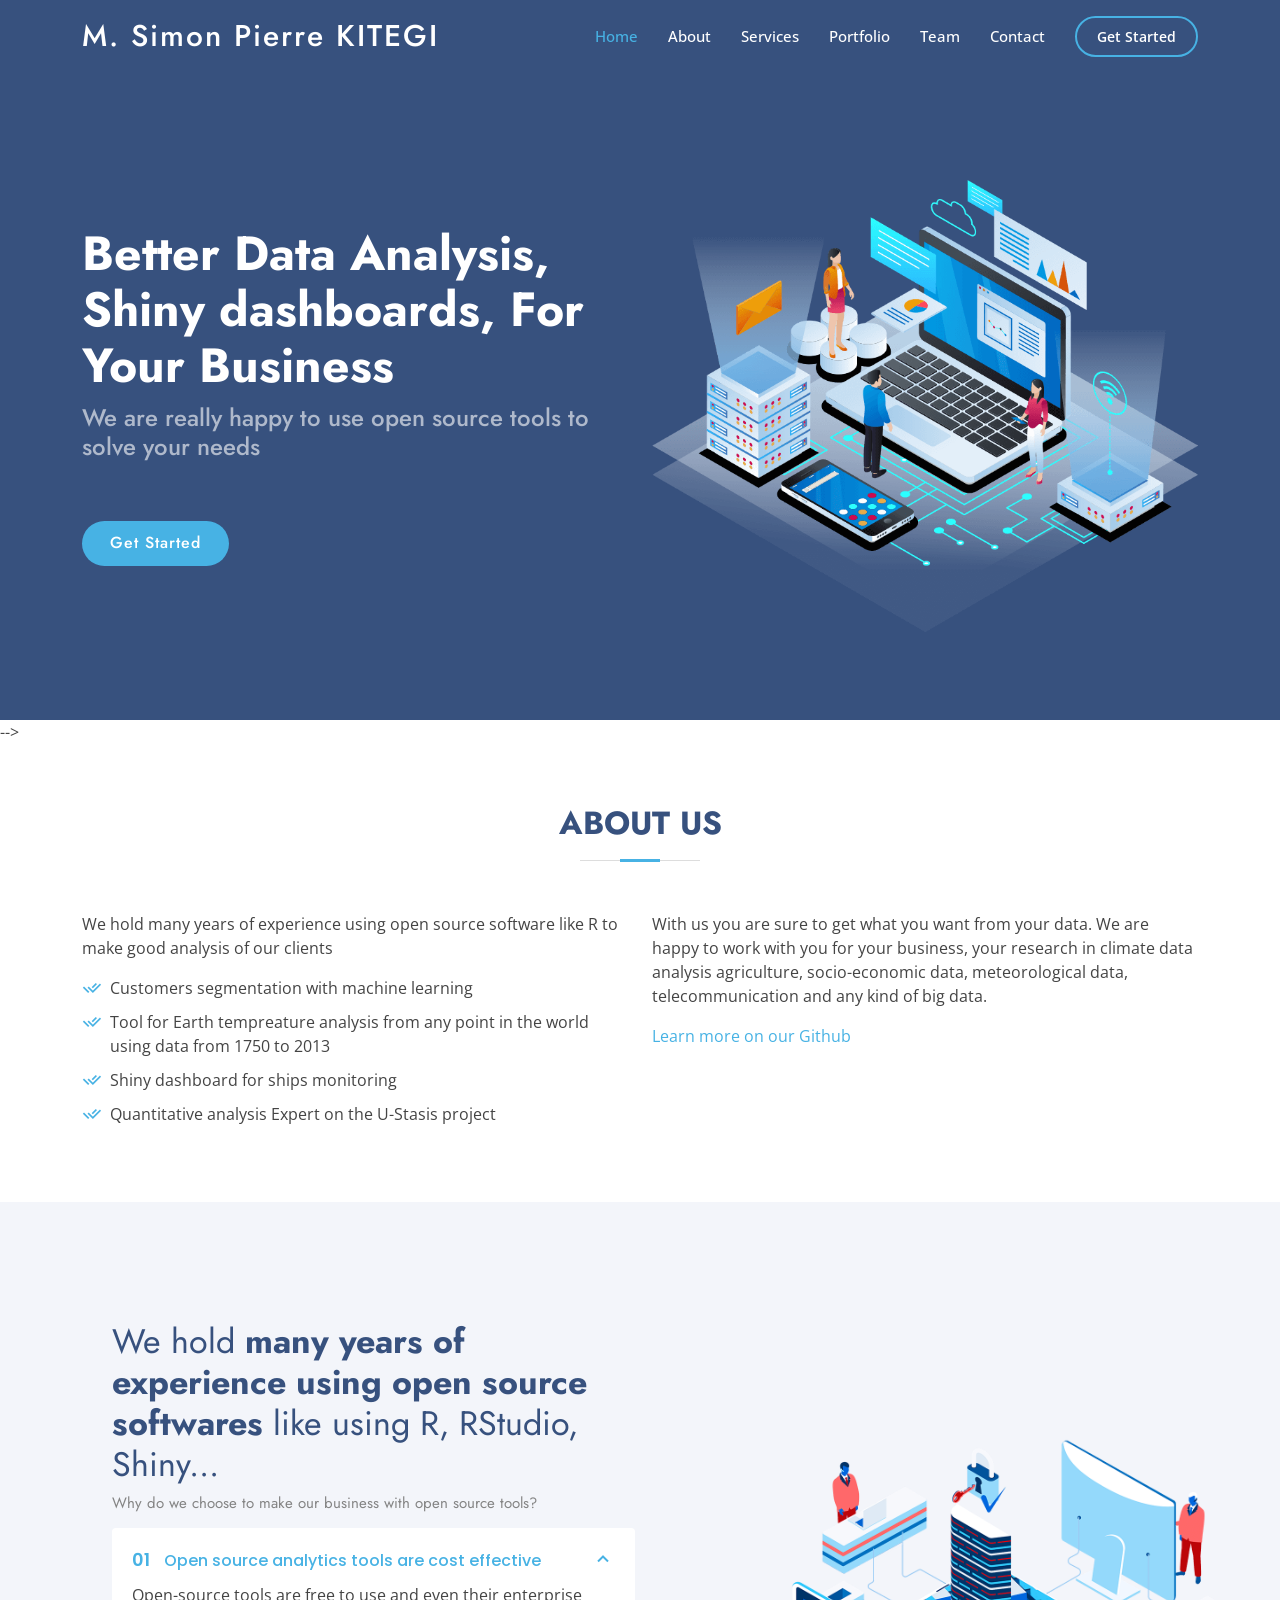
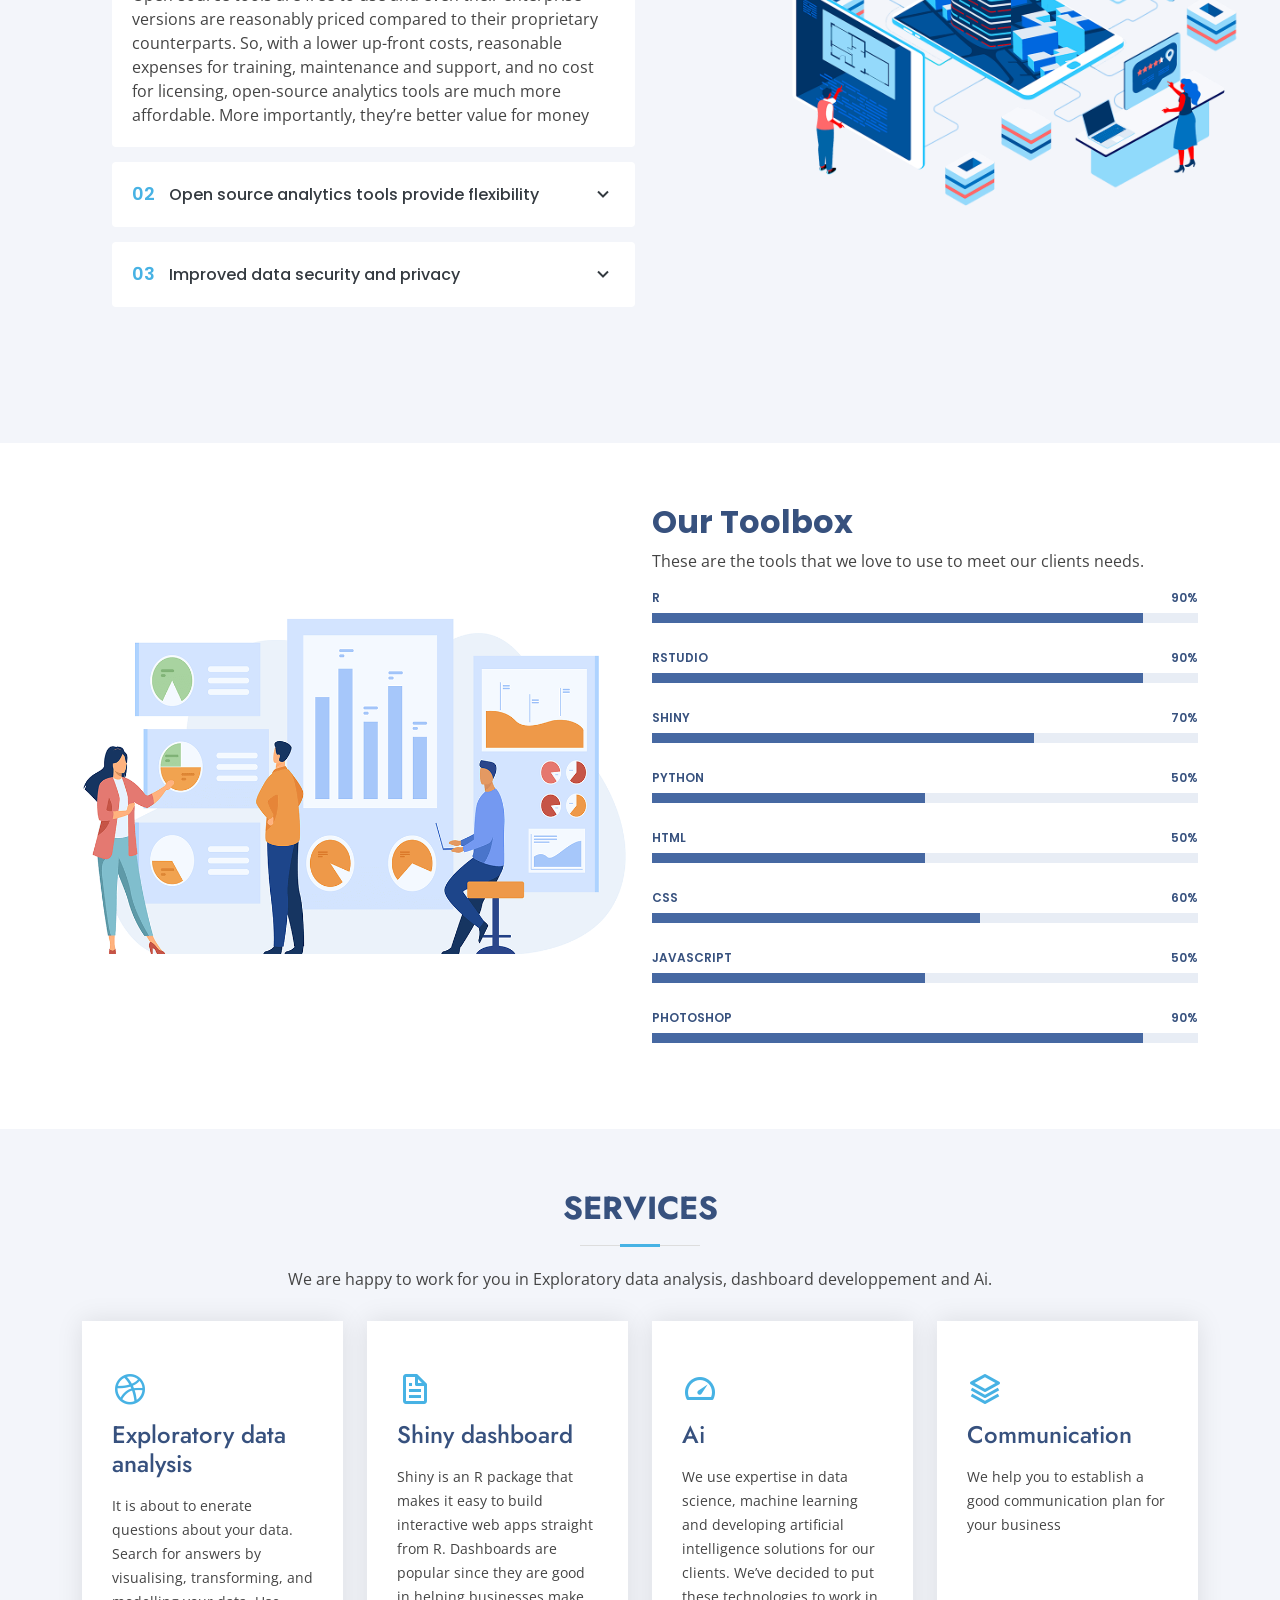
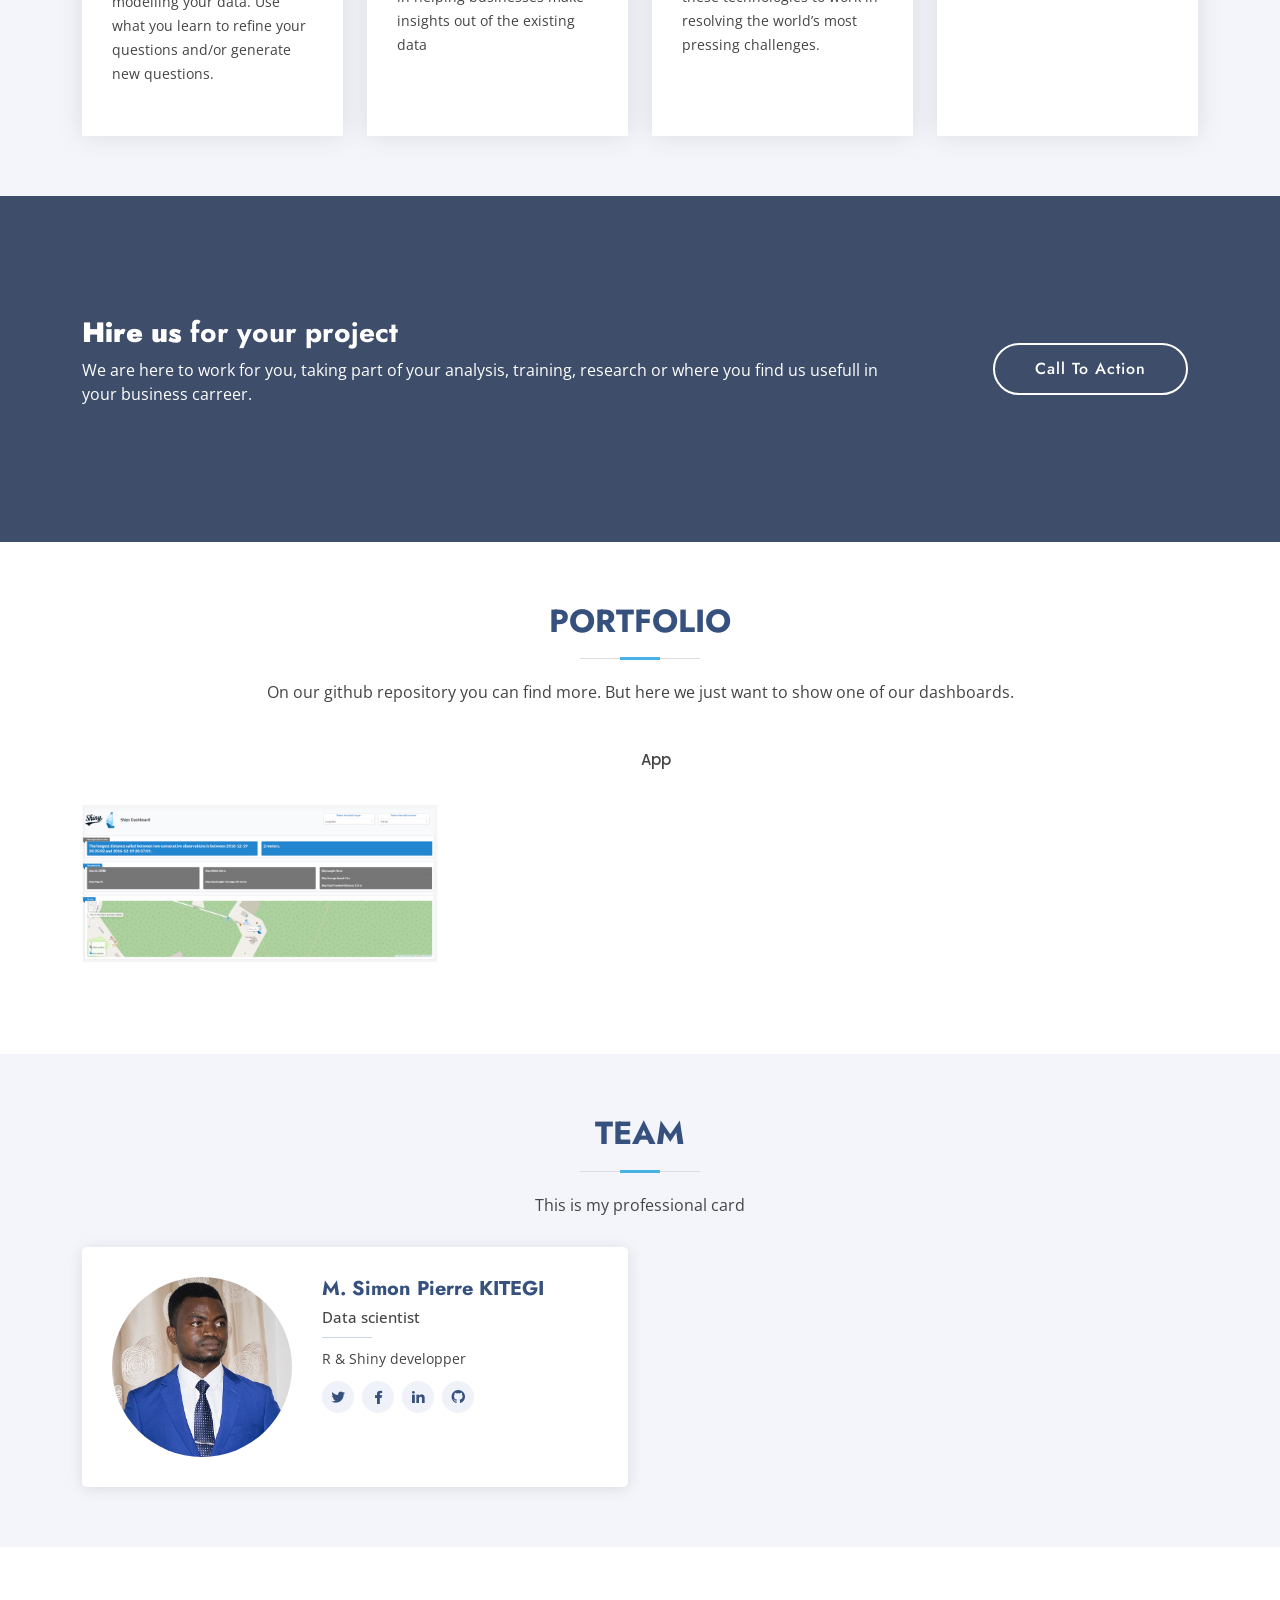
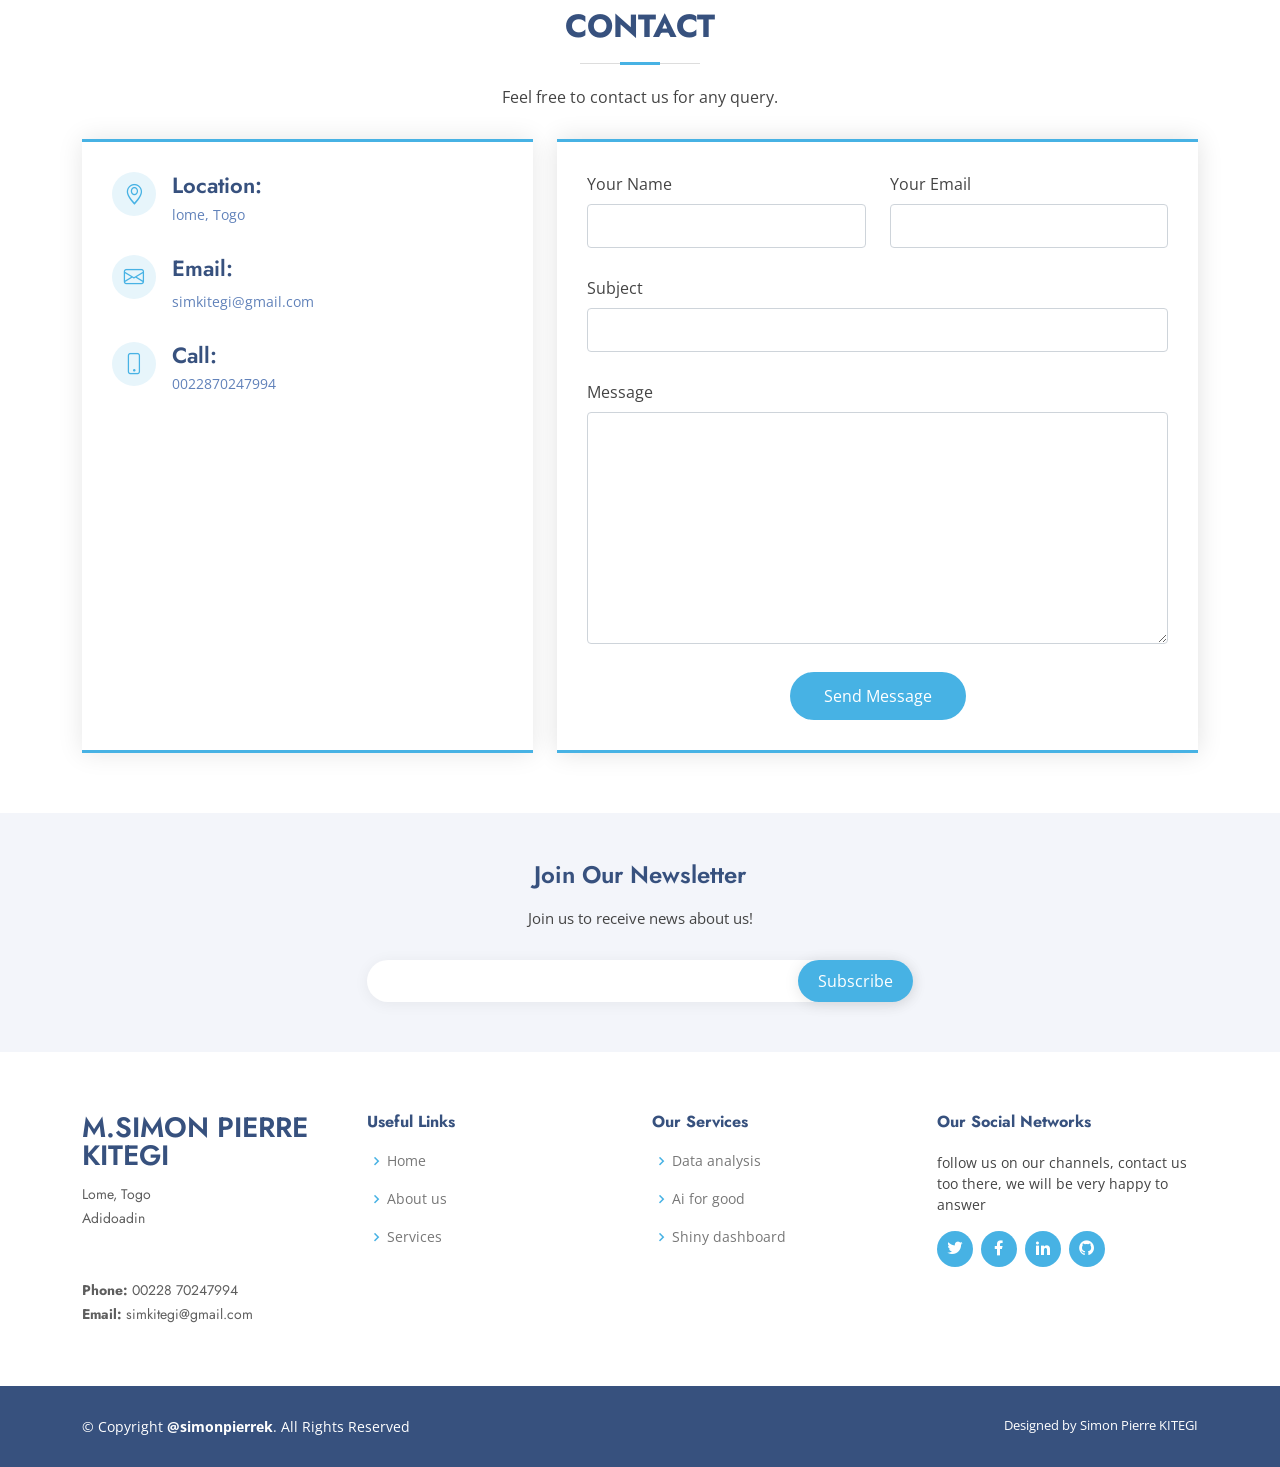
<file: index.html>
<!DOCTYPE html>
<html lang="en">

<head>
  <meta charset="utf-8">
  <meta content="width=device-width, initial-scale=1.0" name="viewport">

  <title>@simonpierrek</title>
  <meta content="" name="description">
  <meta content="" name="keywords">

  <!-- Favicons -->
  <link href="https://www.google.com/url?sa=i&url=https%3A%2F%2Fcommons.wikimedia.org%2Fwiki%2FFile%3AR_logo.svg&psig=AOvVaw1Iugz6vOsjdqXBoEcLgkK2&ust=1613833823306000&source=images&cd=vfe&ved=0CAIQjRxqFwoTCOjAkdKd9u4CFQAAAAAdAAAAABAD" rel="icon">
  <link href="assets/img/apple-touch-icon.png" rel="apple-touch-icon">

  <!-- Google Fonts -->
  <link href="https://fonts.googleapis.com/css?family=Open+Sans:300,300i,400,400i,600,600i,700,700i|Jost:300,300i,400,400i,500,500i,600,600i,700,700i|Poppins:300,300i,400,400i,500,500i,600,600i,700,700i" rel="stylesheet">

  <!-- Vendor CSS Files -->
  <link href="assets/vendor/aos/aos.css" rel="stylesheet">
  <link href="assets/vendor/bootstrap/css/bootstrap.min.css" rel="stylesheet">
  <link href="assets/vendor/bootstrap-icons/bootstrap-icons.css" rel="stylesheet">
  <link href="assets/vendor/boxicons/css/boxicons.min.css" rel="stylesheet">
  <link href="assets/vendor/glightbox/css/glightbox.min.css" rel="stylesheet">
  <link href="assets/vendor/remixicon/remixicon.css" rel="stylesheet">
  <link href="assets/vendor/swiper/swiper-bundle.min.css" rel="stylesheet">

  <!-- Template Main CSS File -->
  <link href="assets/css/style.css" rel="stylesheet">

  <!-- =======================================================
  * Template Name: Arsha - v4.0.1
  * Template URL: https://bootstrapmade.com/arsha-free-bootstrap-html-template-corporate/
  * Author: BootstrapMade.com
  * License: https://bootstrapmade.com/license/
  ======================================================== -->
</head>

<body>

  <!-- ======= Header ======= -->
  <header id="header" class="fixed-top ">
    <div class="container d-flex align-items-center">

      <h1 class="logo me-auto"><a href="index.html">M. Simon Pierre KITEGI</a></h1>
      <!-- Uncomment below if you prefer to use an image logo -->
      <!-- <a href="index.html" class="logo me-auto"><img src="assets/img/logo.png" alt="" class="img-fluid"></a>-->

      <nav id="navbar" class="navbar">
        <ul>
          <li><a class="nav-link scrollto active" href="#hero">Home</a></li>
          <li><a class="nav-link scrollto" href="#about">About</a></li>
          <li><a class="nav-link scrollto" href="#services">Services</a></li>
          <li><a class="nav-link   scrollto" href="#portfolio">Portfolio</a></li>
          <li><a class="nav-link scrollto" href="#team">Team</a></li>
         <!-- <li class="dropdown"><a href="#"><span>Drop Down</span> <i class="bi bi-chevron-down"></i></a>
            <ul>
              <li><a href="#">Drop Down 1</a></li>
              <li class="dropdown"><a href="#"><span>Deep Drop Down</span> <i class="bi bi-chevron-right"></i></a>
                <ul>
                  <li><a href="#">Deep Drop Down 1</a></li>
                  <li><a href="#">Deep Drop Down 2</a></li>
                  <li><a href="#">Deep Drop Down 3</a></li>
                  <li><a href="#">Deep Drop Down 4</a></li>
                  <li><a href="#">Deep Drop Down 5</a></li>
                </ul>
              </li>
              <li><a href="#">Drop Down 2</a></li>
              <li><a href="#">Drop Down 3</a></li>
              <li><a href="#">Drop Down 4</a></li>
            </ul>
          </li> -->
          <li><a class="nav-link scrollto" href="#contact">Contact</a></li>
          <li><a class="getstarted scrollto" href="#about">Get Started</a></li>
        </ul>
        <i class="bi bi-list mobile-nav-toggle"></i>
      </nav><!-- .navbar -->

    </div>
  </header><!-- End Header -->

  <!-- ======= Hero Section ======= -->
  <section id="hero" class="d-flex align-items-center">

    <div class="container">
      <div class="row">
        <div class="col-lg-6 d-flex flex-column justify-content-center pt-4 pt-lg-0 order-2 order-lg-1" data-aos="fade-up" data-aos-delay="200">
          <h1>Better Data Analysis, Shiny dashboards, For Your Business</h1>
          <h2>We are really happy to use open source tools to solve your needs</h2>
          <div class="d-flex justify-content-center justify-content-lg-start">
            <a href="#about" class="btn-get-started scrollto">Get Started</a>
          </div>
        </div>
        <div class="col-lg-6 order-1 order-lg-2 hero-img" data-aos="zoom-in" data-aos-delay="200">
          <img src="assets/img/hero-img.png" class="img-fluid animated" alt="">
        </div>
      </div>
    </div>

  </section><!-- End Hero -->

  <main id="main">

    <!-- ======= Cliens Section ======= -->
    <!--
    <section id="cliens" class="cliens section-bg">
      <div class="container">

        <div class="row" data-aos="zoom-in">

          <div class="col-lg-2 col-md-4 col-6 d-flex align-items-center justify-content-center">
            <img src="assets/img/clients/client-1.png" class="img-fluid" alt="">
          </div>

          <div class="col-lg-2 col-md-4 col-6 d-flex align-items-center justify-content-center">
            <img src="assets/img/clients/client-2.png" class="img-fluid" alt="">
          </div>

          <div class="col-lg-2 col-md-4 col-6 d-flex align-items-center justify-content-center">
            <img src="assets/img/clients/client-3.png" class="img-fluid" alt="">
          </div>

          <div class="col-lg-2 col-md-4 col-6 d-flex align-items-center justify-content-center">
            <img src="assets/img/clients/client-4.png" class="img-fluid" alt="">
          </div>

          <div class="col-lg-2 col-md-4 col-6 d-flex align-items-center justify-content-center">
            <img src="assets/img/clients/client-5.png" class="img-fluid" alt="">
          </div>

          <div class="col-lg-2 col-md-4 col-6 d-flex align-items-center justify-content-center">
            <img src="assets/img/clients/client-6.png" class="img-fluid" alt="">
          </div>

        </div>

      </div>
    </section> End Cliens Section -->
  -->
    <!-- ======= About Us Section ======= -->
    <section id="about" class="about">
      <div class="container" data-aos="fade-up">

        <div class="section-title">
          <h2>About Us</h2>
        </div>

        <div class="row content">
          <div class="col-lg-6">
            <p>
              We hold many years of experience using open source software like R to make good analysis of our clients
            </p>
            <ul>
              <li><i class="ri-check-double-line"></i> Customers segmentation with machine learning</li>
              <li><i class="ri-check-double-line"></i> Tool for Earth tempreature analysis from any point in the world using data from 1750 to 2013</li>
              <li><i class="ri-check-double-line"></i> Shiny dashboard for ships monitoring</li>
              <li><i class="ri-check-double-line"></i> Quantitative analysis Expert on the U-Stasis project</li>
            </ul>
          </div>
          <div class="col-lg-6 pt-4 pt-lg-0">
            <p>
              With us you are sure to get what you want from your data. We are happy to work with you for your business, your research in climate data analysis
              agriculture, socio-economic data, meteorological data, telecommunication and any kind of big data.
            </p>
            <a href="https://github.com/simonpierrek" target="_blank" >Learn more on our Github</a>
          </div>
        </div>

      </div>
    </section><!-- End About Us Section -->

    <!-- ======= Why Us Section ======= -->
    <section id="why-us" class="why-us section-bg">
      <div class="container-fluid" data-aos="fade-up">

        <div class="row">

          <div class="col-lg-7 d-flex flex-column justify-content-center align-items-stretch  order-2 order-lg-1">

            <div class="content">
              <h3>We hold  <strong>many years of experience using open source softwares</strong> like using R, RStudio, Shiny... <h3>
              <p>
                Why do we choose to make our business with open source tools? 
              </p>
            </div>

            <div class="accordion-list">
              <ul>
                <li>
                  <a data-bs-toggle="collapse" class="collapse" data-bs-target="#accordion-list-1"><span>01</span> Open source analytics tools are cost effective <i class="bx bx-chevron-down icon-show"></i><i class="bx bx-chevron-up icon-close"></i></a>
                  <div id="accordion-list-1" class="collapse show" data-bs-parent=".accordion-list">
                    <p>
                      Open-source tools are free to use and even their enterprise versions are reasonably priced compared to their proprietary counterparts. So, with a lower up-front costs, reasonable expenses for training, maintenance and support, and no cost for licensing, open-source analytics tools are much more affordable.
                      More importantly, they’re better value for money
                    </p>
                  </div>
                </li>

                <li>
                  <a data-bs-toggle="collapse" data-bs-target="#accordion-list-2" class="collapsed"><span>02</span> Open source analytics tools provide flexibility <i class="bx bx-chevron-down icon-show"></i><i class="bx bx-chevron-up icon-close"></i></a>
                  <div id="accordion-list-2" class="collapse" data-bs-parent=".accordion-list">
                    <p>
                      With open-source software, you get complete flexibility: from the way you use your tools, how you combine to build your stack, and even how you use your data.
                      If your requirements change – which, let’s face it, they probably will – you can make the necessary changes without paying extra for customized solutions.
                    </p>
                  </div>
                </li>

                <li>
                  <a data-bs-toggle="collapse" data-bs-target="#accordion-list-3" class="collapsed"><span>03</span> Improved data security and privacy <i class="bx bx-chevron-down icon-show"></i><i class="bx bx-chevron-up icon-close"></i></a>
                  <div id="accordion-list-3" class="collapse" data-bs-parent=".accordion-list">
                    <p>
                      Privacy has become a talking point in many data-related discussions of late. This is thanks, in part, to data protection laws such as the GDPR and CCPA coming into force. High-profile data leaks have also kept the issue high on the agenda.
                      An open-source stack analytics running inside your cloud or on-prem environment gives complete control of your data. This lets you decide which data is to be used when, and how. It lets you dictate how third parties can access and use your data, if at all
                    </p>
                  </div>
                </li>

              </ul>
            </div>

          </div>

          <div class="col-lg-5 align-items-stretch order-1 order-lg-2 img" style='background-image: url("assets/img/why-us.png");' data-aos="zoom-in" data-aos-delay="150">&nbsp;</div>
        </div>

      </div>
    </section><!-- End Why Us Section -->

    <!-- ======= Skills Section ======= -->
    <section id="skills" class="skills">
      <div class="container" data-aos="fade-up">

        <div class="row">
          <div class="col-lg-6 d-flex align-items-center" data-aos="fade-right" data-aos-delay="100">
            <img src="assets/img/skills.png" class="img-fluid" alt="">
          </div>
          <div class="col-lg-6 pt-4 pt-lg-0 content" data-aos="fade-left" data-aos-delay="100">
            <h3>Our Toolbox</h3>
            <p class="font-italic">
              These are the tools that we love to use to meet our clients needs.
            </p>

            <div class="skills-content">
              <div class="progress">
                <span class="skill">R<i class="val">90%</i></span>
                <div class="progress-bar-wrap">
                  <div class="progress-bar" role="progressbar" aria-valuenow="90" aria-valuemin="0" aria-valuemax="100"></div>
                </div>

              </div>
              <div class="progress">
                <span class="skill">RStudio <i class="val">90%</i></span>
                <div class="progress-bar-wrap">
                  <div class="progress-bar" role="progressbar" aria-valuenow="90" aria-valuemin="0" aria-valuemax="100"></div>
                </div>
              </div>

              <div class="progress">
                <span class="skill">Shiny <i class="val">70%</i></span>
                <div class="progress-bar-wrap">
                  <div class="progress-bar" role="progressbar" aria-valuenow="70" aria-valuemin="0" aria-valuemax="100"></div>
                </div>
              </div>

              <div class="progress">
                <span class="skill">Python <i class="val">50%</i></span>
                <div class="progress-bar-wrap">
                  <div class="progress-bar" role="progressbar" aria-valuenow="50" aria-valuemin="0" aria-valuemax="100"></div>
                </div>

              </div>
              <div class="progress">
                <span class="skill">HTML <i class="val">50%</i></span>
                <div class="progress-bar-wrap">
                  <div class="progress-bar" role="progressbar" aria-valuenow="50" aria-valuemin="0" aria-valuemax="100"></div>
                </div>
              </div>

              <div class="progress">
                <span class="skill">CSS <i class="val">60%</i></span>
                <div class="progress-bar-wrap">
                  <div class="progress-bar" role="progressbar" aria-valuenow="60" aria-valuemin="0" aria-valuemax="100"></div>
                </div>
              </div>

              <div class="progress">
                <span class="skill">JavaScript <i class="val">50%</i></span>
                <div class="progress-bar-wrap">
                  <div class="progress-bar" role="progressbar" aria-valuenow="50" aria-valuemin="0" aria-valuemax="100"></div>
                </div>
              </div>

              <div class="progress">
                <span class="skill">Photoshop <i class="val">90%</i></span>
                <div class="progress-bar-wrap">
                  <div class="progress-bar" role="progressbar" aria-valuenow="90" aria-valuemin="0" aria-valuemax="100"></div>
                </div>
              </div>

            </div>

          </div>
        </div>

      </div>
    </section><!-- End Skills Section -->

    <!-- ======= Services Section ======= -->
    <section id="services" class="services section-bg">
      <div class="container" data-aos="fade-up">

        <div class="section-title">
          <h2>Services</h2>
          <p>We are happy to work for you in Exploratory data analysis, dashboard developpement and Ai.</p>
        </div>

        <div class="row">
          <div class="col-xl-3 col-md-6 d-flex align-items-stretch" data-aos="zoom-in" data-aos-delay="100">
            <div class="icon-box">
              <div class="icon"><i class="bx bxl-dribbble"></i></div>
              <h4><a href="">Exploratory data analysis</a></h4>
              <p>It is about to enerate questions about your data. Search for answers by visualising, transforming, and modelling your data.
                Use what you learn to refine your questions and/or generate new questions.</p>
            </div>
          </div>

          <div class="col-xl-3 col-md-6 d-flex align-items-stretch mt-4 mt-md-0" data-aos="zoom-in" data-aos-delay="200">
            <div class="icon-box">
              <div class="icon"><i class="bx bx-file"></i></div>
              <h4><a href="">Shiny dashboard</a></h4>
              <p>Shiny is an R package that makes it easy to build interactive web apps straight from R.
                 Dashboards are popular since they are good in helping businesses make insights out of the existing data</p>
            </div>
          </div>

          <div class="col-xl-3 col-md-6 d-flex align-items-stretch mt-4 mt-xl-0" data-aos="zoom-in" data-aos-delay="300">
            <div class="icon-box">
              <div class="icon"><i class="bx bx-tachometer"></i></div>
              <h4><a href="">Ai </a></h4>
              <p>We use expertise in data science, machine learning and developing artificial intelligence solutions for our clients. 
                We’ve decided to put these technologies to work in resolving the world’s most pressing challenges.</p>
            </div>
          </div>

          <div class="col-xl-3 col-md-6 d-flex align-items-stretch mt-4 mt-xl-0" data-aos="zoom-in" data-aos-delay="400">
            <div class="icon-box">
              <div class="icon"><i class="bx bx-layer"></i></div>
              <h4><a href="">Communication</a></h4>
              <p>We help you to establish a good communication plan for your business</p>
            </div>
          </div>

        </div>

      </div>
    </section><!-- End Services Section -->

    <!-- ======= Cta Section ======= -->
    <section id="cta" class="cta">
      <div class="container" data-aos="zoom-in">

        <div class="row">
          <div class="col-lg-9 text-center text-lg-start">
            <h3><strong>Hire us</strong> for your project</h3>
            <p> We are here to work for you, taking part of your analysis, training, research or where you find us usefull in your business carreer.</p>
          </div>
          <div class="col-lg-3 cta-btn-container text-center">
            <a class="cta-btn align-middle" href="#">Call To Action</a>
          </div>
        </div>

      </div>
    </section><!-- End Cta Section -->

    <!-- ======= Portfolio Section ======= -->
    <section id="portfolio" class="portfolio">
      <div class="container" data-aos="fade-up">

        <div class="section-title">
          <h2>Portfolio</h2>
          <p> On our github repository you can find more. But here we just want to show one of our dashboards.</p>
        </div>

        <ul id="portfolio-flters" class="d-flex justify-content-center" data-aos="fade-up" data-aos-delay="100">
          <li data-filter=".filter-app">App</li>
          
        </ul>

        <div class="row portfolio-container" data-aos="fade-up" data-aos-delay="200">

          <div class="col-lg-4 col-md-6 portfolio-item filter-app">
            <div class="portfolio-img"><img src="assets/img/portfolio/portfolio-1.jpg" class="img-fluid" alt=""></div>
            <div class="portfolio-info">
              <h4>App 1</h4>
              <p>App</p>
              <a href="assets/img/portfolio/portfolio-1.jpg" data-gallery="portfolioGallery" class="portfolio-lightbox preview-link" title="App 1"><i class="bx bx-plus"></i></a>
              <a href="https://simonpierre.shinyapps.io/ships-shiny-semantic/?_ga=2.260139661.1447245249.1610740159-896222859.1603716624" class="details-link" title="More Details"><i class="bx bx-link"></i></a>
            </div>
          </div>
          <!--
          <div class="col-lg-4 col-md-6 portfolio-item filter-web">
            <div class="portfolio-img"><img src="assets/img/portfolio/portfolio-2.jpg" class="img-fluid" alt=""></div>
            <div class="portfolio-info">
              <h4>Web 3</h4>
              <p>Web</p>
              <a href="assets/img/portfolio/portfolio-2.jpg" data-gallery="portfolioGallery" class="portfolio-lightbox preview-link" title="Web 3"><i class="bx bx-plus"></i></a>
              <a href="portfolio-details.html" class="details-link" title="More Details"><i class="bx bx-link"></i></a>
            </div>
          </div>

          <div class="col-lg-4 col-md-6 portfolio-item filter-app">
            <div class="portfolio-img"><img src="assets/img/portfolio/portfolio-3.jpg" class="img-fluid" alt=""></div>
            <div class="portfolio-info">
              <h4>App 2</h4>
              <p>App</p>
              <a href="assets/img/portfolio/portfolio-3.jpg" data-gallery="portfolioGallery" class="portfolio-lightbox preview-link" title="App 2"><i class="bx bx-plus"></i></a>
              <a href="portfolio-details.html" class="details-link" title="More Details"><i class="bx bx-link"></i></a>
            </div>
          </div> 

          <div class="col-lg-4 col-md-6 portfolio-item filter-card">
            <div class="portfolio-img"><img src="assets/img/portfolio/portfolio-4.jpg" class="img-fluid" alt=""></div>
            <div class="portfolio-info">
              <h4>Card 2</h4>
              <p>Card</p>
              <a href="assets/img/portfolio/portfolio-4.jpg" data-gallery="portfolioGallery" class="portfolio-lightbox preview-link" title="Card 2"><i class="bx bx-plus"></i></a>
              <a href="portfolio-details.html" class="details-link" title="More Details"><i class="bx bx-link"></i></a>
            </div>
          </div>

          <div class="col-lg-4 col-md-6 portfolio-item filter-web">
            <div class="portfolio-img"><img src="assets/img/portfolio/portfolio-5.jpg" class="img-fluid" alt=""></div>
            <div class="portfolio-info">
              <h4>Web 2</h4>
              <p>Web</p>
              <a href="assets/img/portfolio/portfolio-5.jpg" data-gallery="portfolioGallery" class="portfolio-lightbox preview-link" title="Web 2"><i class="bx bx-plus"></i></a>
              <a href="portfolio-details.html" class="details-link" title="More Details"><i class="bx bx-link"></i></a>
            </div>
          </div>

          <div class="col-lg-4 col-md-6 portfolio-item filter-app">
            <div class="portfolio-img"><img src="assets/img/portfolio/portfolio-6.jpg" class="img-fluid" alt=""></div>
            <div class="portfolio-info">
              <h4>App 3</h4>
              <p>App</p>
              <a href="assets/img/portfolio/portfolio-6.jpg" data-gallery="portfolioGallery" class="portfolio-lightbox preview-link" title="App 3"><i class="bx bx-plus"></i></a>
              <a href="portfolio-details.html" class="details-link" title="More Details"><i class="bx bx-link"></i></a>
            </div>
          </div> 

          <div class="col-lg-4 col-md-6 portfolio-item filter-card">
            <div class="portfolio-img"><img src="assets/img/portfolio/portfolio-7.jpg" class="img-fluid" alt=""></div>
            <div class="portfolio-info">
              <h4>Card 1</h4>
              <p>Card</p>
              <a href="assets/img/portfolio/portfolio-7.jpg" data-gallery="portfolioGallery" class="portfolio-lightbox preview-link" title="Card 1"><i class="bx bx-plus"></i></a>
              <a href="portfolio-details.html" class="details-link" title="More Details"><i class="bx bx-link"></i></a>
            </div>
          </div>

          <div class="col-lg-4 col-md-6 portfolio-item filter-card">
            <div class="portfolio-img"><img src="assets/img/portfolio/portfolio-8.jpg" class="img-fluid" alt=""></div>
            <div class="portfolio-info">
              <h4>Card 3</h4>
              <p>Card</p>
              <a href="assets/img/portfolio/portfolio-8.jpg" data-gallery="portfolioGallery" class="portfolio-lightbox preview-link" title="Card 3"><i class="bx bx-plus"></i></a>
              <a href="portfolio-details.html" class="details-link" title="More Details"><i class="bx bx-link"></i></a>
            </div>
          </div>

          <div class="col-lg-4 col-md-6 portfolio-item filter-web">
            <div class="portfolio-img"><img src="assets/img/portfolio/portfolio-9.jpg" class="img-fluid" alt=""></div>
            <div class="portfolio-info">
              <h4>Web 3</h4>
              <p>Web</p>
              <a href="assets/img/portfolio/portfolio-9.jpg" data-gallery="portfolioGallery" class="portfolio-lightbox preview-link" title="Web 3"><i class="bx bx-plus"></i></a>
              <a href="portfolio-details.html" class="details-link" title="More Details"><i class="bx bx-link"></i></a>
            </div>
          </div>





        </div> -->

      </div> 
    </section><!-- End Portfolio Section -->

    <!-- ======= Team Section ======= -->
    <section id="team" class="team section-bg">
      <div class="container" data-aos="fade-up">

        <div class="section-title">
          <h2>Team</h2>
          <p>This is my professional card</p>
        </div>

        <div class="row">

          <div class="col-lg-6">
            <div class="member d-flex align-items-start" data-aos="zoom-in" data-aos-delay="100">
              <div class="pic"><img src="assets/img/team/team-1.jpg" class="img-fluid" alt=""></div>
              <div class="member-info">
                <h4>M. Simon Pierre KITEGI</h4>
                <span>Data scientist</span>
                <p>R & Shiny developper</p>
                <div class="social">
                  <a href="https://twitter.com/SimonPierreK" target="_blank"> <i class="ri-twitter-fill"></i></a>
                  <a href="https://www.facebook.com/kitegimsp" target="_blank"><i class="ri-facebook-fill"></i></a>
                  <!--<a href=""><i class="ri-instagram-fill"></i></a> -->
                  <a href="https://www.linkedin.com/in/kitegi-simon-pierre" target="_blank"> <i class="ri-linkedin-fill"></i> </a>
                  <a href="https://github.com/simonpierrek" target="_blank"> <i class="ri-github-fill"></i> </a>
                </div>
              </div>
            </div>
          </div>
<!--
          <div class="col-lg-6 mt-4 mt-lg-0">
            <div class="member d-flex align-items-start" data-aos="zoom-in" data-aos-delay="200">
              <div class="pic"><img src="assets/img/team/team-2.jpg" class="img-fluid" alt=""></div>
              <div class="member-info">
                <h4>Sarah Jhonson</h4>
                <span>Product Manager</span>
                <p>Aut maiores voluptates amet et quis praesentium qui senda para</p>
                <div class="social">
                  <a href=""><i class="ri-twitter-fill"></i></a>
                  <a href=""><i class="ri-facebook-fill"></i></a>
                  <a href=""><i class="ri-instagram-fill"></i></a>
                  <a href=""> <i class="ri-linkedin-box-fill"></i> </a>
                </div>
              </div>
            </div>
          </div>

          <div class="col-lg-6 mt-4">
            <div class="member d-flex align-items-start" data-aos="zoom-in" data-aos-delay="300">
              <div class="pic"><img src="assets/img/team/team-3.jpg" class="img-fluid" alt=""></div>
              <div class="member-info">
                <h4>William Anderson</h4>
                <span>CTO</span>
                <p>Quisquam facilis cum velit laborum corrupti fuga rerum quia</p>
                <div class="social">
                  <a href=""><i class="ri-twitter-fill"></i></a>
                  <a href=""><i class="ri-facebook-fill"></i></a>
                  <a href=""><i class="ri-instagram-fill"></i></a>
                  <a href=""> <i class="ri-linkedin-box-fill"></i> </a>
                </div>
              </div>
            </div>
          </div>

          <div class="col-lg-6 mt-4">
            <div class="member d-flex align-items-start" data-aos="zoom-in" data-aos-delay="400">
              <div class="pic"><img src="assets/img/team/team-4.jpg" class="img-fluid" alt=""></div>
              <div class="member-info">
                <h4>Amanda Jepson</h4>
                <span>Accountant</span>
                <p>Dolorum tempora officiis odit laborum officiis et et accusamus</p>
                <div class="social">
                  <a href=""><i class="ri-twitter-fill"></i></a>
                  <a href=""><i class="ri-facebook-fill"></i></a>
                  <a href=""><i class="ri-instagram-fill"></i></a>
                  <a href=""> <i class="ri-linkedin-box-fill"></i> </a>
                </div>
              </div>
            </div>
          </div>

        </div>
-->
      </div>
    </section><!-- End Team Section -->

    <!-- ======= Pricing Section ======= -->
    <!--
    <section id="pricing" class="pricing">
      <div class="container" data-aos="fade-up">

        <div class="section-title">
          <h2>Pricing</h2>
          <p>Magnam dolores commodi suscipit. Necessitatibus eius consequatur ex aliquid fuga eum quidem. Sit sint consectetur velit. Quisquam quos quisquam cupiditate. Et nemo qui impedit suscipit alias ea. Quia fugiat sit in iste officiis commodi quidem hic quas.</p>
        </div>

        <div class="row">

          <div class="col-lg-4" data-aos="fade-up" data-aos-delay="100">
            <div class="box">
              <h3>Free Plan</h3>
              <h4><sup>$</sup>0<span>per month</span></h4>
              <ul>
                <li><i class="bx bx-check"></i> Quam adipiscing vitae proin</li>
                <li><i class="bx bx-check"></i> Nec feugiat nisl pretium</li>
                <li><i class="bx bx-check"></i> Nulla at volutpat diam uteera</li>
                <li class="na"><i class="bx bx-x"></i> <span>Pharetra massa massa ultricies</span></li>
                <li class="na"><i class="bx bx-x"></i> <span>Massa ultricies mi quis hendrerit</span></li>
              </ul>
              <a href="#" class="buy-btn">Get Started</a>
            </div>
          </div>

          <div class="col-lg-4 mt-4 mt-lg-0" data-aos="fade-up" data-aos-delay="200">
            <div class="box featured">
              <h3>Business Plan</h3>
              <h4><sup>$</sup>29<span>per month</span></h4>
              <ul>
                <li><i class="bx bx-check"></i> Quam adipiscing vitae proin</li>
                <li><i class="bx bx-check"></i> Nec feugiat nisl pretium</li>
                <li><i class="bx bx-check"></i> Nulla at volutpat diam uteera</li>
                <li><i class="bx bx-check"></i> Pharetra massa massa ultricies</li>
                <li><i class="bx bx-check"></i> Massa ultricies mi quis hendrerit</li>
              </ul>
              <a href="#" class="buy-btn">Get Started</a>
            </div>
          </div>

          <div class="col-lg-4 mt-4 mt-lg-0" data-aos="fade-up" data-aos-delay="300">
            <div class="box">
              <h3>Developer Plan</h3>
              <h4><sup>$</sup>49<span>per month</span></h4>
              <ul>
                <li><i class="bx bx-check"></i> Quam adipiscing vitae proin</li>
                <li><i class="bx bx-check"></i> Nec feugiat nisl pretium</li>
                <li><i class="bx bx-check"></i> Nulla at volutpat diam uteera</li>
                <li><i class="bx bx-check"></i> Pharetra massa massa ultricies</li>
                <li><i class="bx bx-check"></i> Massa ultricies mi quis hendrerit</li>
              </ul>
              <a href="#" class="buy-btn">Get Started</a>
            </div>
          </div>

        </div>

      </div> -->
    </section><!-- End Pricing Section -->

    <!-- ======= Frequently Asked Questions Section ======= -->
    <!--
    <section id="faq" class="faq section-bg">
      <div class="container" data-aos="fade-up">

        <div class="section-title">
          <h2>Frequently Asked Questions</h2>
          <p>Magnam dolores commodi suscipit. Necessitatibus eius consequatur ex aliquid fuga eum quidem. Sit sint consectetur velit. Quisquam quos quisquam cupiditate. Et nemo qui impedit suscipit alias ea. Quia fugiat sit in iste officiis commodi quidem hic quas.</p>
        </div>

        <div class="faq-list">
          <ul>
            <li data-aos="fade-up" data-aos-delay="100">
              <i class="bx bx-help-circle icon-help"></i> <a data-bs-toggle="collapse" class="collapse" data-bs-target="#faq-list-1">Non consectetur a erat nam at lectus urna duis? <i class="bx bx-chevron-down icon-show"></i><i class="bx bx-chevron-up icon-close"></i></a>
              <div id="faq-list-1" class="collapse show" data-bs-parent=".faq-list">
                <p>
                  Feugiat pretium nibh ipsum consequat. Tempus iaculis urna id volutpat lacus laoreet non curabitur gravida. Venenatis lectus magna fringilla urna porttitor rhoncus dolor purus non.
                </p>
              </div>
            </li>

            <li data-aos="fade-up" data-aos-delay="200">
              <i class="bx bx-help-circle icon-help"></i> <a data-bs-toggle="collapse" data-bs-target="#faq-list-2" class="collapsed">Feugiat scelerisque varius morbi enim nunc? <i class="bx bx-chevron-down icon-show"></i><i class="bx bx-chevron-up icon-close"></i></a>
              <div id="faq-list-2" class="collapse" data-bs-parent=".faq-list">
                <p>
                  Dolor sit amet consectetur adipiscing elit pellentesque habitant morbi. Id interdum velit laoreet id donec ultrices. Fringilla phasellus faucibus scelerisque eleifend donec pretium. Est pellentesque elit ullamcorper dignissim. Mauris ultrices eros in cursus turpis massa tincidunt dui.
                </p>
              </div>
            </li>

            <li data-aos="fade-up" data-aos-delay="300">
              <i class="bx bx-help-circle icon-help"></i> <a data-bs-toggle="collapse" data-bs-target="#faq-list-3" class="collapsed">Dolor sit amet consectetur adipiscing elit? <i class="bx bx-chevron-down icon-show"></i><i class="bx bx-chevron-up icon-close"></i></a>
              <div id="faq-list-3" class="collapse" data-bs-parent=".faq-list">
                <p>
                  Eleifend mi in nulla posuere sollicitudin aliquam ultrices sagittis orci. Faucibus pulvinar elementum integer enim. Sem nulla pharetra diam sit amet nisl suscipit. Rutrum tellus pellentesque eu tincidunt. Lectus urna duis convallis convallis tellus. Urna molestie at elementum eu facilisis sed odio morbi quis
                </p>
              </div>
            </li>

            <li data-aos="fade-up" data-aos-delay="400">
              <i class="bx bx-help-circle icon-help"></i> <a data-bs-toggle="collapse" data-bs-target="#faq-list-4" class="collapsed">Tempus quam pellentesque nec nam aliquam sem et tortor consequat? <i class="bx bx-chevron-down icon-show"></i><i class="bx bx-chevron-up icon-close"></i></a>
              <div id="faq-list-4" class="collapse" data-bs-parent=".faq-list">
                <p>
                  Molestie a iaculis at erat pellentesque adipiscing commodo. Dignissim suspendisse in est ante in. Nunc vel risus commodo viverra maecenas accumsan. Sit amet nisl suscipit adipiscing bibendum est. Purus gravida quis blandit turpis cursus in.
                </p>
              </div>
            </li>

            <li data-aos="fade-up" data-aos-delay="500">
              <i class="bx bx-help-circle icon-help"></i> <a data-bs-toggle="collapse" data-bs-target="#faq-list-5" class="collapsed">Tortor vitae purus faucibus ornare. Varius vel pharetra vel turpis nunc eget lorem dolor? <i class="bx bx-chevron-down icon-show"></i><i class="bx bx-chevron-up icon-close"></i></a>
              <div id="faq-list-5" class="collapse" data-bs-parent=".faq-list">
                <p>
                  Laoreet sit amet cursus sit amet dictum sit amet justo. Mauris vitae ultricies leo integer malesuada nunc vel. Tincidunt eget nullam non nisi est sit amet. Turpis nunc eget lorem dolor sed. Ut venenatis tellus in metus vulputate eu scelerisque.
                </p>
              </div>
            </li>

          </ul>
        </div>

      </div> -->
    </section><!-- End Frequently Asked Questions Section -->

    <!-- ======= Contact Section ======= -->
    <section id="contact" class="contact">
      <div class="container" data-aos="fade-up">

        <div class="section-title">
          <h2>Contact</h2>
          <p>Feel free to contact us for any query.</p>
        </div>

        <div class="row">

          <div class="col-lg-5 d-flex align-items-stretch">
            <div class="info">
              <div class="address">
                <i class="bi bi-geo-alt"></i>
                <h4>Location:</h4>
                <p>lome, Togo</p>
              </div>

              <div class="email">
                <i class="bi bi-envelope"></i>
                <h4>Email:</h4>
                <p>simkitegi@gmail.com</p>
              </div>

              <div class="phone">
                <i class="bi bi-phone"></i>
                <h4>Call:</h4>
                <p>0022870247994</p>
              </div>

              <iframe src="" frameborder="0" style="border:0; width: 100%; height: 290px;" allowfullscreen></iframe>
            </div>

          </div>

          <div class="col-lg-7 mt-5 mt-lg-0 d-flex align-items-stretch">
            <form action="forms/contact.php" method="post" role="form" class="php-email-form">
              <div class="row">
                <div class="form-group col-md-6">
                  <label for="name">Your Name</label>
                  <input type="text" name="name" class="form-control" id="name" required>
                </div>
                <div class="form-group col-md-6">
                  <label for="name">Your Email</label>
                  <input type="email" class="form-control" name="email" id="email" required>
                </div>
              </div>
              <div class="form-group">
                <label for="name">Subject</label>
                <input type="text" class="form-control" name="subject" id="subject" required>
              </div>
              <div class="form-group">
                <label for="name">Message</label>
                <textarea class="form-control" name="message" rows="10" required></textarea>
              </div>
              <div class="my-3">
                <div class="loading">Loading</div>
                <div class="error-message"></div>
                <div class="sent-message">Your message has been sent. Thank you!</div>
              </div>
              <div class="text-center"><button type="submit">Send Message</button></div>
            </form>
          </div>

        </div>

      </div>
    </section><!-- End Contact Section -->

  </main><!-- End #main -->

  <!-- ======= Footer ======= -->
  <footer id="footer">

    <div class="footer-newsletter">
      <div class="container">
        <div class="row justify-content-center">
          <div class="col-lg-6">
            <h4>Join Our Newsletter</h4>
            <p>Join us to receive news about us!</p>
            <form action="" method="post">
              <input type="email" name="email"><input type="submit" value="Subscribe">
            </form>
          </div>
        </div>
      </div>
    </div>

    <div class="footer-top">
      <div class="container">
        <div class="row">

          <div class="col-lg-3 col-md-6 footer-contact">
            <h3>M.Simon Pierre KITEGI</h3>
            <p>
              Lome, Togo <br>
              Adidoadin<br>
              <br><br>
              <strong>Phone:</strong> 00228 70247994<br>
              <strong>Email:</strong> simkitegi@gmail.com<br>
            </p>
          </div>

          <div class="col-lg-3 col-md-6 footer-links">
            <h4>Useful Links</h4>
            <ul>
              <li><i class="bx bx-chevron-right"></i> <a href="#">Home</a></li>
              <li><i class="bx bx-chevron-right"></i> <a href="#">About us</a></li>
              <li><i class="bx bx-chevron-right"></i> <a href="#">Services</a></li>
             <!-- <li><i class="bx bx-chevron-right"></i> <a href="#">Terms of service</a></li>
              <li><i class="bx bx-chevron-right"></i> <a href="#">Privacy policy</a></li> -->
            </ul>
          </div>

          <div class="col-lg-3 col-md-6 footer-links">
            <h4>Our Services</h4>
            <ul>
              <li><i class="bx bx-chevron-right"></i> <a href="#">Data analysis</a></li>
              <li><i class="bx bx-chevron-right"></i> <a href="#">Ai for good</a></li>
              <li><i class="bx bx-chevron-right"></i> <a href="#">Shiny dashboard</a></li>
            </ul>
          </div>

          <div class="col-lg-3 col-md-6 footer-links">
            <h4>Our Social Networks</h4>
            <p>follow us on our channels, contact us too there, we will be very happy to answer</p>
            <div class="social-links mt-3">
              <a href="https://twitter.com/SimonPierreK" target="_blank"> <i class="ri-twitter-fill"></i></a>
              <a href="https://www.facebook.com/kitegimsp" target="_blank"><i class="ri-facebook-fill"></i></a>
              <a href="https://www.linkedin.com/in/kitegi-simon-pierre" target="_blank"> <i class="ri-linkedin-fill"></i> </a>
              <a href="https://github.com/simonpierrek" target="_blank"> <i class="ri-github-fill"></i> </a>
            </div>
          </div>

        </div>
      </div>
    </div>

    <div class="container footer-bottom clearfix">
      <div class="copyright">
        &copy; Copyright <strong><span>@simonpierrek</span></strong>. All Rights Reserved
      </div>
      <div class="credits">
        <!-- All the links in the footer should remain intact. -->
        <!-- You can delete the links only if you purchased the pro version. -->
        <!-- Licensing information: https://bootstrapmade.com/license/ -->
        <!-- Purchase the pro version with working PHP/AJAX contact form: https://bootstrapmade.com/arsha-free-bootstrap-html-template-corporate/ -->
        Designed by Simon Pierre KITEGI</a>
      </div>
    </div>
  </footer><!-- End Footer -->

  <div id="preloader"></div>
  <a href="#" class="back-to-top d-flex align-items-center justify-content-center"><i class="bi bi-arrow-up-short"></i></a>

  <!-- Vendor JS Files -->
  <script src="assets/vendor/aos/aos.js"></script>
  <script src="assets/vendor/bootstrap/js/bootstrap.bundle.min.js"></script>
  <script src="assets/vendor/glightbox/js/glightbox.min.js"></script>
  <script src="assets/vendor/isotope-layout/isotope.pkgd.min.js"></script>
  <script src="assets/vendor/php-email-form/validate.js"></script>
  <script src="assets/vendor/swiper/swiper-bundle.min.js"></script>
  <script src="assets/vendor/waypoints/noframework.waypoints.js"></script>

  <!-- Template Main JS File -->
  <script src="assets/js/main.js"></script>

</body>

</html>
</file>
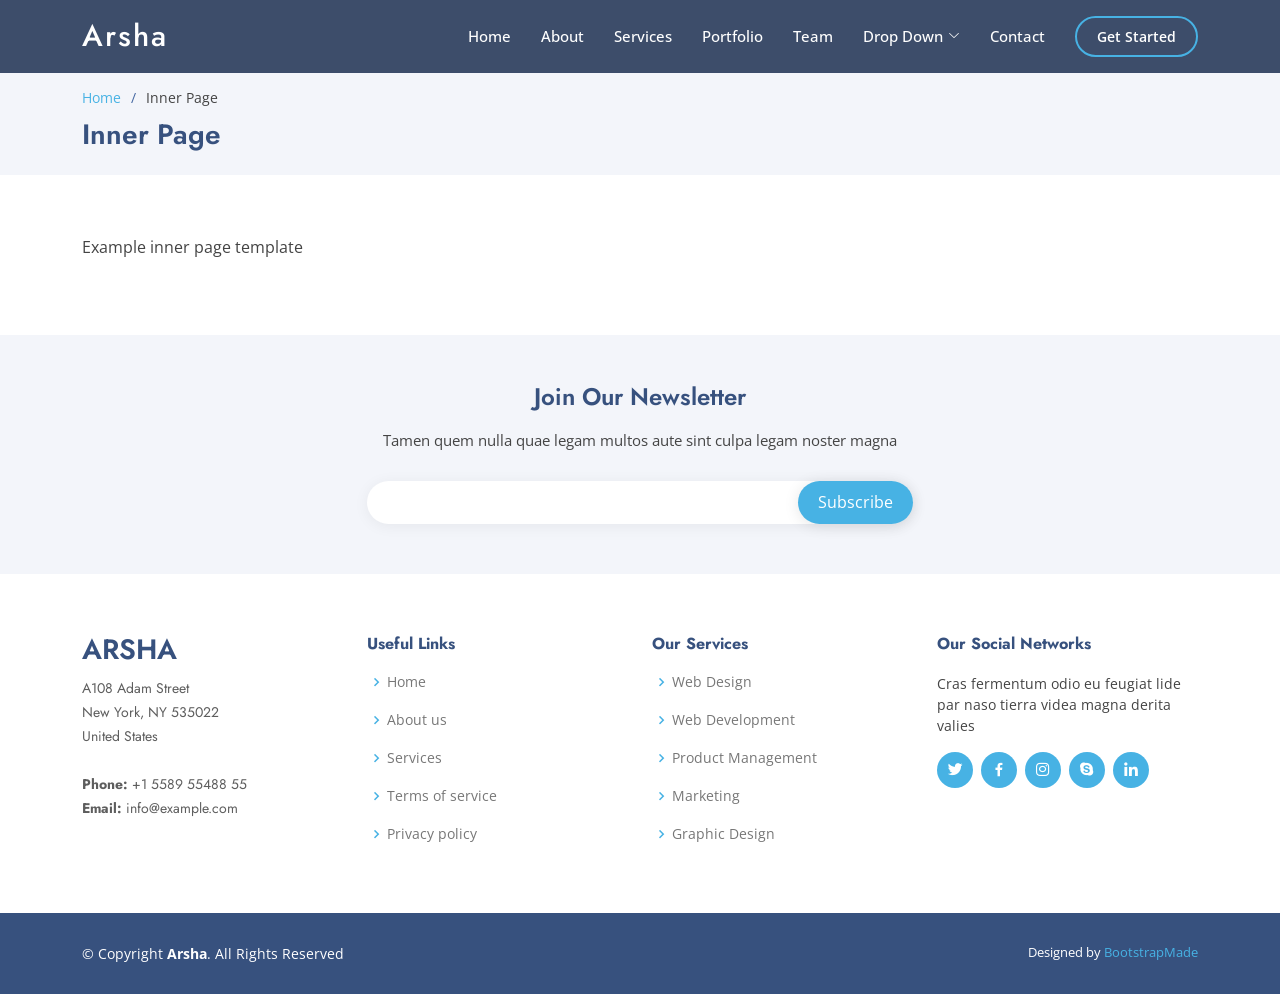
<file: inner-page.html>
<!DOCTYPE html>
<html lang="en">

<head>
  <meta charset="utf-8">
  <meta content="width=device-width, initial-scale=1.0" name="viewport">

  <title>Inner Page - Arsha Bootstrap Template</title>
  <meta content="" name="description">
  <meta content="" name="keywords">

  <!-- Favicons -->
  <link href="assets/img/favicon.png" rel="icon">
  <link href="assets/img/apple-touch-icon.png" rel="apple-touch-icon">

  <!-- Google Fonts -->
  <link href="https://fonts.googleapis.com/css?family=Open+Sans:300,300i,400,400i,600,600i,700,700i|Jost:300,300i,400,400i,500,500i,600,600i,700,700i|Poppins:300,300i,400,400i,500,500i,600,600i,700,700i" rel="stylesheet">

  <!-- Vendor CSS Files -->
  <link href="assets/vendor/aos/aos.css" rel="stylesheet">
  <link href="assets/vendor/bootstrap/css/bootstrap.min.css" rel="stylesheet">
  <link href="assets/vendor/bootstrap-icons/bootstrap-icons.css" rel="stylesheet">
  <link href="assets/vendor/boxicons/css/boxicons.min.css" rel="stylesheet">
  <link href="assets/vendor/glightbox/css/glightbox.min.css" rel="stylesheet">
  <link href="assets/vendor/remixicon/remixicon.css" rel="stylesheet">
  <link href="assets/vendor/swiper/swiper-bundle.min.css" rel="stylesheet">

  <!-- Template Main CSS File -->
  <link href="assets/css/style.css" rel="stylesheet">

  <!-- =======================================================
  * Template Name: Arsha - v4.0.1
  * Template URL: https://bootstrapmade.com/arsha-free-bootstrap-html-template-corporate/
  * Author: BootstrapMade.com
  * License: https://bootstrapmade.com/license/
  ======================================================== -->
</head>

<body>

  <!-- ======= Header ======= -->
  <header id="header" class="fixed-top header-inner-pages">
    <div class="container d-flex align-items-center">

      <h1 class="logo me-auto"><a href="index.html">Arsha</a></h1>
      <!-- Uncomment below if you prefer to use an image logo -->
      <!-- <a href="index.html" class="logo me-auto"><img src="assets/img/logo.png" alt="" class="img-fluid"></a>-->

      <nav id="navbar" class="navbar">
        <ul>
          <li><a class="nav-link scrollto " href="#hero">Home</a></li>
          <li><a class="nav-link scrollto" href="#about">About</a></li>
          <li><a class="nav-link scrollto" href="#services">Services</a></li>
          <li><a class="nav-link   scrollto" href="#portfolio">Portfolio</a></li>
          <li><a class="nav-link scrollto" href="#team">Team</a></li>
          <li class="dropdown"><a href="#"><span>Drop Down</span> <i class="bi bi-chevron-down"></i></a>
            <ul>
              <li><a href="#">Drop Down 1</a></li>
              <li class="dropdown"><a href="#"><span>Deep Drop Down</span> <i class="bi bi-chevron-right"></i></a>
                <ul>
                  <li><a href="#">Deep Drop Down 1</a></li>
                  <li><a href="#">Deep Drop Down 2</a></li>
                  <li><a href="#">Deep Drop Down 3</a></li>
                  <li><a href="#">Deep Drop Down 4</a></li>
                  <li><a href="#">Deep Drop Down 5</a></li>
                </ul>
              </li>
              <li><a href="#">Drop Down 2</a></li>
              <li><a href="#">Drop Down 3</a></li>
              <li><a href="#">Drop Down 4</a></li>
            </ul>
          </li>
          <li><a class="nav-link scrollto" href="#contact">Contact</a></li>
          <li><a class="getstarted scrollto" href="#about">Get Started</a></li>
        </ul>
        <i class="bi bi-list mobile-nav-toggle"></i>
      </nav><!-- .navbar -->

    </div>
  </header><!-- End Header -->

  <main id="main">

    <!-- ======= Breadcrumbs ======= -->
    <section id="breadcrumbs" class="breadcrumbs">
      <div class="container">

        <ol>
          <li><a href="index.html">Home</a></li>
          <li>Inner Page</li>
        </ol>
        <h2>Inner Page</h2>

      </div>
    </section><!-- End Breadcrumbs -->

    <section class="inner-page">
      <div class="container">
        <p>
          Example inner page template
        </p>
      </div>
    </section>

  </main><!-- End #main -->

  <!-- ======= Footer ======= -->
  <footer id="footer">

    <div class="footer-newsletter">
      <div class="container">
        <div class="row justify-content-center">
          <div class="col-lg-6">
            <h4>Join Our Newsletter</h4>
            <p>Tamen quem nulla quae legam multos aute sint culpa legam noster magna</p>
            <form action="" method="post">
              <input type="email" name="email"><input type="submit" value="Subscribe">
            </form>
          </div>
        </div>
      </div>
    </div>

    <div class="footer-top">
      <div class="container">
        <div class="row">

          <div class="col-lg-3 col-md-6 footer-contact">
            <h3>Arsha</h3>
            <p>
              A108 Adam Street <br>
              New York, NY 535022<br>
              United States <br><br>
              <strong>Phone:</strong> +1 5589 55488 55<br>
              <strong>Email:</strong> info@example.com<br>
            </p>
          </div>

          <div class="col-lg-3 col-md-6 footer-links">
            <h4>Useful Links</h4>
            <ul>
              <li><i class="bx bx-chevron-right"></i> <a href="#">Home</a></li>
              <li><i class="bx bx-chevron-right"></i> <a href="#">About us</a></li>
              <li><i class="bx bx-chevron-right"></i> <a href="#">Services</a></li>
              <li><i class="bx bx-chevron-right"></i> <a href="#">Terms of service</a></li>
              <li><i class="bx bx-chevron-right"></i> <a href="#">Privacy policy</a></li>
            </ul>
          </div>

          <div class="col-lg-3 col-md-6 footer-links">
            <h4>Our Services</h4>
            <ul>
              <li><i class="bx bx-chevron-right"></i> <a href="#">Web Design</a></li>
              <li><i class="bx bx-chevron-right"></i> <a href="#">Web Development</a></li>
              <li><i class="bx bx-chevron-right"></i> <a href="#">Product Management</a></li>
              <li><i class="bx bx-chevron-right"></i> <a href="#">Marketing</a></li>
              <li><i class="bx bx-chevron-right"></i> <a href="#">Graphic Design</a></li>
            </ul>
          </div>

          <div class="col-lg-3 col-md-6 footer-links">
            <h4>Our Social Networks</h4>
            <p>Cras fermentum odio eu feugiat lide par naso tierra videa magna derita valies</p>
            <div class="social-links mt-3">
              <a href="#" class="twitter"><i class="bx bxl-twitter"></i></a>
              <a href="#" class="facebook"><i class="bx bxl-facebook"></i></a>
              <a href="#" class="instagram"><i class="bx bxl-instagram"></i></a>
              <a href="#" class="google-plus"><i class="bx bxl-skype"></i></a>
              <a href="#" class="linkedin"><i class="bx bxl-linkedin"></i></a>
            </div>
          </div>

        </div>
      </div>
    </div>

    <div class="container footer-bottom clearfix">
      <div class="copyright">
        &copy; Copyright <strong><span>Arsha</span></strong>. All Rights Reserved
      </div>
      <div class="credits">
        <!-- All the links in the footer should remain intact. -->
        <!-- You can delete the links only if you purchased the pro version. -->
        <!-- Licensing information: https://bootstrapmade.com/license/ -->
        <!-- Purchase the pro version with working PHP/AJAX contact form: https://bootstrapmade.com/arsha-free-bootstrap-html-template-corporate/ -->
        Designed by <a href="https://bootstrapmade.com/">BootstrapMade</a>
      </div>
    </div>
  </footer><!-- End Footer -->

  <div id="preloader"></div>
  <a href="#" class="back-to-top d-flex align-items-center justify-content-center"><i class="bi bi-arrow-up-short"></i></a>

  <!-- Vendor JS Files -->
  <script src="assets/vendor/aos/aos.js"></script>
  <script src="assets/vendor/bootstrap/js/bootstrap.bundle.min.js"></script>
  <script src="assets/vendor/glightbox/js/glightbox.min.js"></script>
  <script src="assets/vendor/isotope-layout/isotope.pkgd.min.js"></script>
  <script src="assets/vendor/php-email-form/validate.js"></script>
  <script src="assets/vendor/swiper/swiper-bundle.min.js"></script>
  <script src="assets/vendor/waypoints/noframework.waypoints.js"></script>

  <!-- Template Main JS File -->
  <script src="assets/js/main.js"></script>

</body>

</html>
</file>
<file: assets/css/style.css>
/**
* Template Name: Arsha - v4.0.1
* Template URL: https://bootstrapmade.com/arsha-free-bootstrap-html-template-corporate/
* Author: BootstrapMade.com
* License: https://bootstrapmade.com/license/
*/

/*--------------------------------------------------------------
# General
--------------------------------------------------------------*/
body {
  font-family: "Open Sans", sans-serif;
  color: #444444;
}

a {
  color: #47b2e4;
  text-decoration: none;
}

a:hover {
  color: #73c5eb;
  text-decoration: none;
}

h1, h2, h3, h4, h5, h6 {
  font-family: "Jost", sans-serif;
}

/*--------------------------------------------------------------
# Preloader
--------------------------------------------------------------*/
#preloader {
  position: fixed;
  top: 0;
  left: 0;
  right: 0;
  bottom: 0;
  z-index: 9999;
  overflow: hidden;
  background: #37517e;
}

#preloader:before {
  content: "";
  position: fixed;
  top: calc(50% - 30px);
  left: calc(50% - 30px);
  border: 6px solid #37517e;
  border-top-color: #fff;
  border-bottom-color: #fff;
  border-radius: 50%;
  width: 60px;
  height: 60px;
  -webkit-animation: animate-preloader 1s linear infinite;
  animation: animate-preloader 1s linear infinite;
}

@-webkit-keyframes animate-preloader {
  0% {
    transform: rotate(0deg);
  }
  100% {
    transform: rotate(360deg);
  }
}

@keyframes animate-preloader {
  0% {
    transform: rotate(0deg);
  }
  100% {
    transform: rotate(360deg);
  }
}

/*--------------------------------------------------------------
# Back to top button
--------------------------------------------------------------*/
.back-to-top {
  position: fixed;
  visibility: hidden;
  opacity: 0;
  right: 15px;
  bottom: 15px;
  z-index: 996;
  background: #47b2e4;
  width: 40px;
  height: 40px;
  border-radius: 50px;
  transition: all 0.4s;
}

.back-to-top i {
  font-size: 24px;
  color: #fff;
  line-height: 0;
}

.back-to-top:hover {
  background: #6bc1e9;
  color: #fff;
}

.back-to-top.active {
  visibility: visible;
  opacity: 1;
}

/*--------------------------------------------------------------
# Header
--------------------------------------------------------------*/
#header {
  transition: all 0.5s;
  z-index: 997;
  padding: 15px 0;
}

#header.header-scrolled, #header.header-inner-pages {
  background: rgba(40, 58, 90, 0.9);
}

#header .logo {
  font-size: 30px;
  margin: 0;
  padding: 0;
  line-height: 1;
  font-weight: 500;
  letter-spacing: 2px;
}

#header .logo a {
  color: #fff;
}

#header .logo img {
  max-height: 40px;
}

/*--------------------------------------------------------------
# Navigation Menu
--------------------------------------------------------------*/
/**
* Desktop Navigation 
*/
.navbar {
  padding: 0;
}

.navbar ul {
  margin: 0;
  padding: 0;
  display: flex;
  list-style: none;
  align-items: center;
}

.navbar li {
  position: relative;
}

.navbar a {
  display: flex;
  align-items: center;
  justify-content: space-between;
  padding: 10px 0 10px 30px;
  font-size: 15px;
  font-weight: 500;
  color: #fff;
  white-space: nowrap;
  transition: 0.3s;
}

.navbar a i {
  font-size: 12px;
  line-height: 0;
  margin-left: 5px;
}

.navbar a:hover, .navbar .active, .navbar li:hover > a {
  color: #47b2e4;
}

.navbar .getstarted {
  padding: 8px 20px;
  margin-left: 30px;
  border-radius: 50px;
  color: #fff;
  font-size: 14px;
  border: 2px solid #47b2e4;
  font-weight: 600;
}

.navbar .getstarted:hover {
  color: #fff;
  background: #31a9e1;
}

.navbar .dropdown ul {
  display: block;
  position: absolute;
  left: 14px;
  top: calc(100% + 30px);
  margin: 0;
  padding: 10px 0;
  z-index: 99;
  opacity: 0;
  visibility: hidden;
  background: #fff;
  box-shadow: 0px 0px 30px rgba(127, 137, 161, 0.25);
  transition: 0.3s;
  border-radius: 4px;
}

.navbar .dropdown ul li {
  min-width: 200px;
}

.navbar .dropdown ul a {
  padding: 10px 20px;
  font-size: 14px;
  text-transform: none;
  font-weight: 500;
  color: #0c3c53;
}

.navbar .dropdown ul a i {
  font-size: 12px;
}

.navbar .dropdown ul a:hover, .navbar .dropdown ul .active:hover, .navbar .dropdown ul li:hover > a {
  color: #47b2e4;
}

.navbar .dropdown:hover > ul {
  opacity: 1;
  top: 100%;
  visibility: visible;
}

.navbar .dropdown .dropdown ul {
  top: 0;
  left: calc(100% - 30px);
  visibility: hidden;
}

.navbar .dropdown .dropdown:hover > ul {
  opacity: 1;
  top: 0;
  left: 100%;
  visibility: visible;
}

@media (max-width: 1366px) {
  .navbar .dropdown .dropdown ul {
    left: -90%;
  }
  .navbar .dropdown .dropdown:hover > ul {
    left: -100%;
  }
}

/**
* Mobile Navigation 
*/
.mobile-nav-toggle {
  color: #fff;
  font-size: 28px;
  cursor: pointer;
  display: none;
  line-height: 0;
  transition: 0.5s;
}

.mobile-nav-toggle.bi-x {
  color: #fff;
}

@media (max-width: 991px) {
  .mobile-nav-toggle {
    display: block;
  }
  .navbar ul {
    display: none;
  }
}

.navbar-mobile {
  position: fixed;
  overflow: hidden;
  top: 0;
  right: 0;
  left: 0;
  bottom: 0;
  background: rgba(40, 58, 90, 0.9);
  transition: 0.3s;
  z-index: 999;
}

.navbar-mobile .mobile-nav-toggle {
  position: absolute;
  top: 15px;
  right: 15px;
}

.navbar-mobile ul {
  display: block;
  position: absolute;
  top: 55px;
  right: 15px;
  bottom: 15px;
  left: 15px;
  padding: 10px 0;
  border-radius: 10px;
  background-color: #fff;
  overflow-y: auto;
  transition: 0.3s;
}

.navbar-mobile a {
  padding: 10px 20px;
  font-size: 15px;
  color: #37517e;
}

.navbar-mobile a:hover, .navbar-mobile .active, .navbar-mobile li:hover > a {
  color: #47b2e4;
}

.navbar-mobile .getstarted {
  margin: 15px;
  color: #37517e;
}

.navbar-mobile .dropdown ul {
  position: static;
  display: none;
  margin: 10px 20px;
  padding: 10px 0;
  z-index: 99;
  opacity: 1;
  visibility: visible;
  background: #fff;
  box-shadow: 0px 0px 30px rgba(127, 137, 161, 0.25);
}

.navbar-mobile .dropdown ul li {
  min-width: 200px;
}

.navbar-mobile .dropdown ul a {
  padding: 10px 20px;
}

.navbar-mobile .dropdown ul a i {
  font-size: 12px;
}

.navbar-mobile .dropdown ul a:hover, .navbar-mobile .dropdown ul .active:hover, .navbar-mobile .dropdown ul li:hover > a {
  color: #47b2e4;
}

.navbar-mobile .dropdown > .dropdown-active {
  display: block;
}

/*--------------------------------------------------------------
# Hero Section
--------------------------------------------------------------*/
#hero {
  width: 100%;
  height: 80vh;
  background: #37517e;
}

#hero .container {
  padding-top: 72px;
}

#hero h1 {
  margin: 0 0 10px 0;
  font-size: 48px;
  font-weight: 700;
  line-height: 56px;
  color: #fff;
}

#hero h2 {
  color: rgba(255, 255, 255, 0.6);
  margin-bottom: 50px;
  font-size: 24px;
}

#hero .btn-get-started {
  font-family: "Jost", sans-serif;
  font-weight: 500;
  font-size: 16px;
  letter-spacing: 1px;
  display: inline-block;
  padding: 10px 28px 11px 28px;
  border-radius: 50px;
  transition: 0.5s;
  margin: 10px 0 0 0;
  color: #fff;
  background: #47b2e4;
}

#hero .btn-get-started:hover {
  background: #209dd8;
}

#hero .btn-watch-video {
  font-size: 16px;
  display: flex;
  align-items: center;
  transition: 0.5s;
  margin: 10px 0 0 25px;
  color: #fff;
  line-height: 1;
}

#hero .btn-watch-video i {
  line-height: 0;
  color: #fff;
  font-size: 32px;
  transition: 0.3s;
  margin-right: 8px;
}

#hero .btn-watch-video:hover i {
  color: #47b2e4;
}

#hero .animated {
  animation: up-down 2s ease-in-out infinite alternate-reverse both;
}

@media (max-width: 991px) {
  #hero {
    height: 100vh;
    text-align: center;
  }
  #hero .animated {
    -webkit-animation: none;
    animation: none;
  }
  #hero .hero-img {
    text-align: center;
  }
  #hero .hero-img img {
    width: 50%;
  }
}

@media (max-width: 768px) {
  #hero h1 {
    font-size: 28px;
    line-height: 36px;
  }
  #hero h2 {
    font-size: 18px;
    line-height: 24px;
    margin-bottom: 30px;
  }
  #hero .hero-img img {
    width: 70%;
  }
}

@media (max-width: 575px) {
  #hero .hero-img img {
    width: 80%;
  }
  #hero .btn-get-started {
    font-size: 16px;
    padding: 10px 24px 11px 24px;
  }
}

@-webkit-keyframes up-down {
  0% {
    transform: translateY(10px);
  }
  100% {
    transform: translateY(-10px);
  }
}

@keyframes up-down {
  0% {
    transform: translateY(10px);
  }
  100% {
    transform: translateY(-10px);
  }
}

/*--------------------------------------------------------------
# Sections General
--------------------------------------------------------------*/
section {
  padding: 60px 0;
  overflow: hidden;
}

.section-bg {
  background-color: #f3f5fa;
}

.section-title {
  text-align: center;
  padding-bottom: 30px;
}

.section-title h2 {
  font-size: 32px;
  font-weight: bold;
  text-transform: uppercase;
  margin-bottom: 20px;
  padding-bottom: 20px;
  position: relative;
  color: #37517e;
}

.section-title h2::before {
  content: '';
  position: absolute;
  display: block;
  width: 120px;
  height: 1px;
  background: #ddd;
  bottom: 1px;
  left: calc(50% - 60px);
}

.section-title h2::after {
  content: '';
  position: absolute;
  display: block;
  width: 40px;
  height: 3px;
  background: #47b2e4;
  bottom: 0;
  left: calc(50% - 20px);
}

.section-title p {
  margin-bottom: 0;
}

/*--------------------------------------------------------------
# Cliens
--------------------------------------------------------------*/
.cliens {
  padding: 12px 0;
  text-align: center;
}

.cliens img {
  max-width: 45%;
  transition: all 0.4s ease-in-out;
  display: inline-block;
  padding: 15px 0;
  filter: grayscale(100);
}

.cliens img:hover {
  filter: none;
  transform: scale(1.1);
}

@media (max-width: 768px) {
  .cliens img {
    max-width: 40%;
  }
}

/*--------------------------------------------------------------
# About Us
--------------------------------------------------------------*/
.about .content h3 {
  font-weight: 600;
  font-size: 26px;
}

.about .content ul {
  list-style: none;
  padding: 0;
}

.about .content ul li {
  padding-left: 28px;
  position: relative;
}

.about .content ul li + li {
  margin-top: 10px;
}

.about .content ul i {
  position: absolute;
  left: 0;
  top: 2px;
  font-size: 20px;
  color: #47b2e4;
  line-height: 1;
}

.about .content p:last-child {
  margin-bottom: 0;
}

.about .content .btn-learn-more {
  font-family: "Poppins", sans-serif;
  font-weight: 500;
  font-size: 14px;
  letter-spacing: 1px;
  display: inline-block;
  padding: 12px 32px;
  border-radius: 4px;
  transition: 0.3s;
  line-height: 1;
  color: #47b2e4;
  -webkit-animation-delay: 0.8s;
  animation-delay: 0.8s;
  margin-top: 6px;
  border: 2px solid #47b2e4;
}

.about .content .btn-learn-more:hover {
  background: #47b2e4;
  color: #fff;
  text-decoration: none;
}

/*--------------------------------------------------------------
# Why Us
--------------------------------------------------------------*/
.why-us .content {
  padding: 60px 100px 0 100px;
}

.why-us .content h3 {
  font-weight: 400;
  font-size: 34px;
  color: #37517e;
}

.why-us .content h4 {
  font-size: 20px;
  font-weight: 700;
  margin-top: 5px;
}

.why-us .content p {
  font-size: 15px;
  color: #848484;
}

.why-us .img {
  background-size: contain;
  background-repeat: no-repeat;
  background-position: center center;
}

.why-us .accordion-list {
  padding: 0 100px 60px 100px;
}

.why-us .accordion-list ul {
  padding: 0;
  list-style: none;
}

.why-us .accordion-list li + li {
  margin-top: 15px;
}

.why-us .accordion-list li {
  padding: 20px;
  background: #fff;
  border-radius: 4px;
}

.why-us .accordion-list a {
  display: block;
  position: relative;
  font-family: "Poppins", sans-serif;
  font-size: 16px;
  line-height: 24px;
  font-weight: 500;
  padding-right: 30px;
  outline: none;
  cursor: pointer;
}

.why-us .accordion-list span {
  color: #47b2e4;
  font-weight: 600;
  font-size: 18px;
  padding-right: 10px;
}

.why-us .accordion-list i {
  font-size: 24px;
  position: absolute;
  right: 0;
  top: 0;
}

.why-us .accordion-list p {
  margin-bottom: 0;
  padding: 10px 0 0 0;
}

.why-us .accordion-list .icon-show {
  display: none;
}

.why-us .accordion-list a.collapsed {
  color: #343a40;
}

.why-us .accordion-list a.collapsed:hover {
  color: #47b2e4;
}

.why-us .accordion-list a.collapsed .icon-show {
  display: inline-block;
}

.why-us .accordion-list a.collapsed .icon-close {
  display: none;
}

@media (max-width: 1024px) {
  .why-us .content, .why-us .accordion-list {
    padding-left: 0;
    padding-right: 0;
  }
}

@media (max-width: 992px) {
  .why-us .img {
    min-height: 400px;
  }
  .why-us .content {
    padding-top: 30px;
  }
  .why-us .accordion-list {
    padding-bottom: 30px;
  }
}

@media (max-width: 575px) {
  .why-us .img {
    min-height: 200px;
  }
}

/*--------------------------------------------------------------
# Skills
--------------------------------------------------------------*/
.skills .content h3 {
  font-weight: 700;
  font-size: 32px;
  color: #37517e;
  font-family: "Poppins", sans-serif;
}

.skills .content ul {
  list-style: none;
  padding: 0;
}

.skills .content ul li {
  padding-bottom: 10px;
}

.skills .content ul i {
  font-size: 20px;
  padding-right: 4px;
  color: #47b2e4;
}

.skills .content p:last-child {
  margin-bottom: 0;
}

.skills .progress {
  height: 60px;
  display: block;
  background: none;
  border-radius: 0;
}

.skills .progress .skill {
  padding: 0;
  margin: 0 0 6px 0;
  text-transform: uppercase;
  display: block;
  font-weight: 600;
  font-family: "Poppins", sans-serif;
  color: #37517e;
}

.skills .progress .skill .val {
  float: right;
  font-style: normal;
}

.skills .progress-bar-wrap {
  background: #e8edf5;
  height: 10px;
}

.skills .progress-bar {
  width: 1px;
  height: 10px;
  transition: .9s;
  background-color: #4668a2;
}

/*--------------------------------------------------------------
# Services
--------------------------------------------------------------*/
.services .icon-box {
  box-shadow: 0px 0 25px 0 rgba(0, 0, 0, 0.1);
  padding: 50px 30px;
  transition: all ease-in-out 0.4s;
  background: #fff;
}

.services .icon-box .icon {
  margin-bottom: 10px;
}

.services .icon-box .icon i {
  color: #47b2e4;
  font-size: 36px;
  transition: 0.3s;
}

.services .icon-box h4 {
  font-weight: 500;
  margin-bottom: 15px;
  font-size: 24px;
}

.services .icon-box h4 a {
  color: #37517e;
  transition: ease-in-out 0.3s;
}

.services .icon-box p {
  line-height: 24px;
  font-size: 14px;
  margin-bottom: 0;
}

.services .icon-box:hover {
  transform: translateY(-10px);
}

.services .icon-box:hover h4 a {
  color: #47b2e4;
}

/*--------------------------------------------------------------
# Cta
--------------------------------------------------------------*/
.cta {
  background: linear-gradient(rgba(40, 58, 90, 0.9), rgba(40, 58, 90, 0.9)), url("../img/cta-bg.jpg") fixed center center;
  background-size: cover;
  padding: 120px 0;
}

.cta h3 {
  color: #fff;
  font-size: 28px;
  font-weight: 700;
}

.cta p {
  color: #fff;
}

.cta .cta-btn {
  font-family: "Jost", sans-serif;
  font-weight: 500;
  font-size: 16px;
  letter-spacing: 1px;
  display: inline-block;
  padding: 12px 40px;
  border-radius: 50px;
  transition: 0.5s;
  margin: 10px;
  border: 2px solid #fff;
  color: #fff;
}

.cta .cta-btn:hover {
  background: #47b2e4;
  border: 2px solid #47b2e4;
}

@media (max-width: 1024px) {
  .cta {
    background-attachment: scroll;
  }
}

@media (min-width: 769px) {
  .cta .cta-btn-container {
    display: flex;
    align-items: center;
    justify-content: flex-end;
  }
}

/*--------------------------------------------------------------
# Portfolio
--------------------------------------------------------------*/
.portfolio #portfolio-flters {
  list-style: none;
  margin-bottom: 20px;
}

.portfolio #portfolio-flters li {
  cursor: pointer;
  display: inline-block;
  margin: 10px 5px;
  font-size: 15px;
  font-weight: 500;
  line-height: 1;
  color: #444444;
  transition: all 0.3s;
  padding: 8px 20px;
  border-radius: 50px;
  font-family: "Poppins", sans-serif;
}

.portfolio #portfolio-flters li:hover, .portfolio #portfolio-flters li.filter-active {
  background: #47b2e4;
  color: #fff;
}

.portfolio .portfolio-item {
  margin-bottom: 30px;
}

.portfolio .portfolio-item .portfolio-img {
  overflow: hidden;
}

.portfolio .portfolio-item .portfolio-img img {
  transition: all 0.6s;
}

.portfolio .portfolio-item .portfolio-info {
  opacity: 0;
  position: absolute;
  left: 15px;
  bottom: 0;
  z-index: 3;
  right: 15px;
  transition: all 0.3s;
  background: rgba(55, 81, 126, 0.8);
  padding: 10px 15px;
}

.portfolio .portfolio-item .portfolio-info h4 {
  font-size: 18px;
  color: #fff;
  font-weight: 600;
  color: #fff;
  margin-bottom: 0px;
}

.portfolio .portfolio-item .portfolio-info p {
  color: #f9fcfe;
  font-size: 14px;
  margin-bottom: 0;
}

.portfolio .portfolio-item .portfolio-info .preview-link, .portfolio .portfolio-item .portfolio-info .details-link {
  position: absolute;
  right: 40px;
  font-size: 24px;
  top: calc(50% - 18px);
  color: #fff;
  transition: 0.3s;
}

.portfolio .portfolio-item .portfolio-info .preview-link:hover, .portfolio .portfolio-item .portfolio-info .details-link:hover {
  color: #47b2e4;
}

.portfolio .portfolio-item .portfolio-info .details-link {
  right: 10px;
}

.portfolio .portfolio-item:hover .portfolio-img img {
  transform: scale(1.15);
}

.portfolio .portfolio-item:hover .portfolio-info {
  opacity: 1;
}

/*--------------------------------------------------------------
# Portfolio Details
--------------------------------------------------------------*/
.portfolio-details {
  padding-top: 40px;
}

.portfolio-details .portfolio-details-slider img {
  width: 100%;
}

.portfolio-details .portfolio-details-slider .swiper-pagination {
  margin-top: 20px;
  position: relative;
}

.portfolio-details .portfolio-details-slider .swiper-pagination .swiper-pagination-bullet {
  width: 12px;
  height: 12px;
  background-color: #fff;
  opacity: 1;
  border: 1px solid #47b2e4;
}

.portfolio-details .portfolio-details-slider .swiper-pagination .swiper-pagination-bullet-active {
  background-color: #47b2e4;
}

.portfolio-details .portfolio-info {
  padding: 30px;
  box-shadow: 0px 0 30px rgba(55, 81, 126, 0.08);
}

.portfolio-details .portfolio-info h3 {
  font-size: 22px;
  font-weight: 700;
  margin-bottom: 20px;
  padding-bottom: 20px;
  border-bottom: 1px solid #eee;
}

.portfolio-details .portfolio-info ul {
  list-style: none;
  padding: 0;
  font-size: 15px;
}

.portfolio-details .portfolio-info ul li + li {
  margin-top: 10px;
}

.portfolio-details .portfolio-description {
  padding-top: 30px;
}

.portfolio-details .portfolio-description h2 {
  font-size: 26px;
  font-weight: 700;
  margin-bottom: 20px;
}

.portfolio-details .portfolio-description p {
  padding: 0;
}

/*--------------------------------------------------------------
# Team
--------------------------------------------------------------*/
.team .member {
  position: relative;
  box-shadow: 0px 2px 15px rgba(0, 0, 0, 0.1);
  padding: 30px;
  border-radius: 5px;
  background: #fff;
  transition: 0.5s;
}

.team .member .pic {
  overflow: hidden;
  width: 180px;
  border-radius: 50%;
}

.team .member .pic img {
  transition: ease-in-out 0.3s;
}

.team .member:hover {
  transform: translateY(-10px);
}

.team .member .member-info {
  padding-left: 30px;
}

.team .member h4 {
  font-weight: 700;
  margin-bottom: 5px;
  font-size: 20px;
  color: #37517e;
}

.team .member span {
  display: block;
  font-size: 15px;
  padding-bottom: 10px;
  position: relative;
  font-weight: 500;
}

.team .member span::after {
  content: '';
  position: absolute;
  display: block;
  width: 50px;
  height: 1px;
  background: #cbd6e9;
  bottom: 0;
  left: 0;
}

.team .member p {
  margin: 10px 0 0 0;
  font-size: 14px;
}

.team .member .social {
  margin-top: 12px;
  display: flex;
  align-items: center;
  justify-content: flex-start;
}

.team .member .social a {
  transition: ease-in-out 0.3s;
  display: flex;
  align-items: center;
  justify-content: center;
  border-radius: 50px;
  width: 32px;
  height: 32px;
  background: #eff2f8;
}

.team .member .social a i {
  color: #37517e;
  font-size: 16px;
  margin: 0 2px;
}

.team .member .social a:hover {
  background: #47b2e4;
}

.team .member .social a:hover i {
  color: #fff;
}

.team .member .social a + a {
  margin-left: 8px;
}

/*--------------------------------------------------------------
# Pricing
--------------------------------------------------------------*/
.pricing .row {
  padding-top: 40px;
}

.pricing .box {
  padding: 60px 40px;
  box-shadow: 0 3px 20px -2px rgba(20, 45, 100, 0.1);
  background: #fff;
  height: 100%;
  border-top: 4px solid #fff;
  border-radius: 5px;
}

.pricing h3 {
  font-weight: 500;
  margin-bottom: 15px;
  font-size: 20px;
  color: #37517e;
}

.pricing h4 {
  font-size: 48px;
  color: #37517e;
  font-weight: 400;
  font-family: "Jost", sans-serif;
  margin-bottom: 25px;
}

.pricing h4 sup {
  font-size: 28px;
}

.pricing h4 span {
  color: #47b2e4;
  font-size: 18px;
  display: block;
}

.pricing ul {
  padding: 20px 0;
  list-style: none;
  color: #999;
  text-align: left;
  line-height: 20px;
}

.pricing ul li {
  padding: 10px 0 10px 30px;
  position: relative;
}

.pricing ul i {
  color: #28a745;
  font-size: 24px;
  position: absolute;
  left: 0;
  top: 6px;
}

.pricing ul .na {
  color: #ccc;
}

.pricing ul .na i {
  color: #ccc;
}

.pricing ul .na span {
  text-decoration: line-through;
}

.pricing .buy-btn {
  display: inline-block;
  padding: 12px 35px;
  border-radius: 50px;
  color: #47b2e4;
  transition: none;
  font-size: 16px;
  font-weight: 500;
  font-family: "Jost", sans-serif;
  transition: 0.3s;
  border: 1px solid #47b2e4;
}

.pricing .buy-btn:hover {
  background: #47b2e4;
  color: #fff;
}

.pricing .featured {
  border-top-color: #47b2e4;
}

.pricing .featured .buy-btn {
  background: #47b2e4;
  color: #fff;
}

.pricing .featured .buy-btn:hover {
  background: #23a3df;
}

@media (max-width: 992px) {
  .pricing .box {
    max-width: 60%;
    margin: 0 auto 30px auto;
  }
}

@media (max-width: 767px) {
  .pricing .box {
    max-width: 80%;
    margin: 0 auto 30px auto;
  }
}

@media (max-width: 420px) {
  .pricing .box {
    max-width: 100%;
    margin: 0 auto 30px auto;
  }
}

/*--------------------------------------------------------------
# Frequently Asked Questions
--------------------------------------------------------------*/
.faq .faq-list {
  padding: 0 100px;
}

.faq .faq-list ul {
  padding: 0;
  list-style: none;
}

.faq .faq-list li + li {
  margin-top: 15px;
}

.faq .faq-list li {
  padding: 20px;
  background: #fff;
  border-radius: 4px;
  position: relative;
}

.faq .faq-list a {
  display: block;
  position: relative;
  font-family: "Poppins", sans-serif;
  font-size: 16px;
  line-height: 24px;
  font-weight: 500;
  padding: 0 30px;
  outline: none;
  cursor: pointer;
}

.faq .faq-list .icon-help {
  font-size: 24px;
  position: absolute;
  right: 0;
  left: 20px;
  color: #47b2e4;
}

.faq .faq-list .icon-show, .faq .faq-list .icon-close {
  font-size: 24px;
  position: absolute;
  right: 0;
  top: 0;
}

.faq .faq-list p {
  margin-bottom: 0;
  padding: 10px 0 0 0;
}

.faq .faq-list .icon-show {
  display: none;
}

.faq .faq-list a.collapsed {
  color: #37517e;
  transition: 0.3s;
}

.faq .faq-list a.collapsed:hover {
  color: #47b2e4;
}

.faq .faq-list a.collapsed .icon-show {
  display: inline-block;
}

.faq .faq-list a.collapsed .icon-close {
  display: none;
}

@media (max-width: 1200px) {
  .faq .faq-list {
    padding: 0;
  }
}

/*--------------------------------------------------------------
# Contact
--------------------------------------------------------------*/
.contact .info {
  border-top: 3px solid #47b2e4;
  border-bottom: 3px solid #47b2e4;
  padding: 30px;
  background: #fff;
  width: 100%;
  box-shadow: 0 0 24px 0 rgba(0, 0, 0, 0.1);
}

.contact .info i {
  font-size: 20px;
  color: #47b2e4;
  float: left;
  width: 44px;
  height: 44px;
  background: #e7f5fb;
  display: flex;
  justify-content: center;
  align-items: center;
  border-radius: 50px;
  transition: all 0.3s ease-in-out;
}

.contact .info h4 {
  padding: 0 0 0 60px;
  font-size: 22px;
  font-weight: 600;
  margin-bottom: 5px;
  color: #37517e;
}

.contact .info p {
  padding: 0 0 10px 60px;
  margin-bottom: 20px;
  font-size: 14px;
  color: #6182ba;
}

.contact .info .email p {
  padding-top: 5px;
}

.contact .info .social-links {
  padding-left: 60px;
}

.contact .info .social-links a {
  font-size: 18px;
  display: inline-block;
  background: #333;
  color: #fff;
  line-height: 1;
  padding: 8px 0;
  border-radius: 50%;
  text-align: center;
  width: 36px;
  height: 36px;
  transition: 0.3s;
  margin-right: 10px;
}

.contact .info .social-links a:hover {
  background: #47b2e4;
  color: #fff;
}

.contact .info .email:hover i, .contact .info .address:hover i, .contact .info .phone:hover i {
  background: #47b2e4;
  color: #fff;
}

.contact .php-email-form {
  width: 100%;
  border-top: 3px solid #47b2e4;
  border-bottom: 3px solid #47b2e4;
  padding: 30px;
  background: #fff;
  box-shadow: 0 0 24px 0 rgba(0, 0, 0, 0.12);
}

.contact .php-email-form .form-group {
  padding-bottom: 8px;
}

.contact .php-email-form .validate {
  display: none;
  color: red;
  margin: 0 0 15px 0;
  font-weight: 400;
  font-size: 13px;
}

.contact .php-email-form .error-message {
  display: none;
  color: #fff;
  background: #ed3c0d;
  text-align: left;
  padding: 15px;
  font-weight: 600;
}

.contact .php-email-form .error-message br + br {
  margin-top: 25px;
}

.contact .php-email-form .sent-message {
  display: none;
  color: #fff;
  background: #18d26e;
  text-align: center;
  padding: 15px;
  font-weight: 600;
}

.contact .php-email-form .loading {
  display: none;
  background: #fff;
  text-align: center;
  padding: 15px;
}

.contact .php-email-form .loading:before {
  content: "";
  display: inline-block;
  border-radius: 50%;
  width: 24px;
  height: 24px;
  margin: 0 10px -6px 0;
  border: 3px solid #18d26e;
  border-top-color: #eee;
  -webkit-animation: animate-loading 1s linear infinite;
  animation: animate-loading 1s linear infinite;
}

.contact .php-email-form .form-group {
  margin-bottom: 20px;
}

.contact .php-email-form label {
  padding-bottom: 8px;
}

.contact .php-email-form input, .contact .php-email-form textarea {
  border-radius: 0;
  box-shadow: none;
  font-size: 14px;
  border-radius: 4px;
}

.contact .php-email-form input:focus, .contact .php-email-form textarea:focus {
  border-color: #47b2e4;
}

.contact .php-email-form input {
  height: 44px;
}

.contact .php-email-form textarea {
  padding: 10px 12px;
}

.contact .php-email-form button[type="submit"] {
  background: #47b2e4;
  border: 0;
  padding: 12px 34px;
  color: #fff;
  transition: 0.4s;
  border-radius: 50px;
}

.contact .php-email-form button[type="submit"]:hover {
  background: #209dd8;
}

@-webkit-keyframes animate-loading {
  0% {
    transform: rotate(0deg);
  }
  100% {
    transform: rotate(360deg);
  }
}

@keyframes animate-loading {
  0% {
    transform: rotate(0deg);
  }
  100% {
    transform: rotate(360deg);
  }
}

/*--------------------------------------------------------------
# Breadcrumbs
--------------------------------------------------------------*/
.breadcrumbs {
  padding: 15px 0;
  background: #f3f5fa;
  min-height: 40px;
  margin-top: 72px;
}

@media (max-width: 992px) {
  .breadcrumbs {
    margin-top: 68px;
  }
}

.breadcrumbs h2 {
  font-size: 28px;
  font-weight: 600;
  color: #37517e;
}

.breadcrumbs ol {
  display: flex;
  flex-wrap: wrap;
  list-style: none;
  padding: 0 0 10px 0;
  margin: 0;
  font-size: 14px;
}

.breadcrumbs ol li + li {
  padding-left: 10px;
}

.breadcrumbs ol li + li::before {
  display: inline-block;
  padding-right: 10px;
  color: #4668a2;
  content: "/";
}

/*--------------------------------------------------------------
# Footer
--------------------------------------------------------------*/
#footer {
  font-size: 14px;
  background: #37517e;
}

#footer .footer-newsletter {
  padding: 50px 0;
  background: #f3f5fa;
  text-align: center;
  font-size: 15px;
  color: #444444;
}

#footer .footer-newsletter h4 {
  font-size: 24px;
  margin: 0 0 20px 0;
  padding: 0;
  line-height: 1;
  font-weight: 600;
  color: #37517e;
}

#footer .footer-newsletter form {
  margin-top: 30px;
  background: #fff;
  padding: 6px 10px;
  position: relative;
  border-radius: 50px;
  box-shadow: 0px 2px 15px rgba(0, 0, 0, 0.06);
  text-align: left;
}

#footer .footer-newsletter form input[type="email"] {
  border: 0;
  padding: 4px 8px;
  width: calc(100% - 100px);
}

#footer .footer-newsletter form input[type="submit"] {
  position: absolute;
  top: 0;
  right: 0;
  bottom: 0;
  border: 0;
  background: none;
  font-size: 16px;
  padding: 0 20px;
  background: #47b2e4;
  color: #fff;
  transition: 0.3s;
  border-radius: 50px;
  box-shadow: 0px 2px 15px rgba(0, 0, 0, 0.1);
}

#footer .footer-newsletter form input[type="submit"]:hover {
  background: #209dd8;
}

#footer .footer-top {
  padding: 60px 0 30px 0;
  background: #fff;
}

#footer .footer-top .footer-contact {
  margin-bottom: 30px;
}

#footer .footer-top .footer-contact h3 {
  font-size: 28px;
  margin: 0 0 10px 0;
  padding: 2px 0 2px 0;
  line-height: 1;
  text-transform: uppercase;
  font-weight: 600;
  color: #37517e;
}

#footer .footer-top .footer-contact p {
  font-size: 14px;
  line-height: 24px;
  margin-bottom: 0;
  font-family: "Jost", sans-serif;
  color: #5e5e5e;
}

#footer .footer-top h4 {
  font-size: 16px;
  font-weight: bold;
  color: #37517e;
  position: relative;
  padding-bottom: 12px;
}

#footer .footer-top .footer-links {
  margin-bottom: 30px;
}

#footer .footer-top .footer-links ul {
  list-style: none;
  padding: 0;
  margin: 0;
}

#footer .footer-top .footer-links ul i {
  padding-right: 2px;
  color: #47b2e4;
  font-size: 18px;
  line-height: 1;
}

#footer .footer-top .footer-links ul li {
  padding: 10px 0;
  display: flex;
  align-items: center;
}

#footer .footer-top .footer-links ul li:first-child {
  padding-top: 0;
}

#footer .footer-top .footer-links ul a {
  color: #777777;
  transition: 0.3s;
  display: inline-block;
  line-height: 1;
}

#footer .footer-top .footer-links ul a:hover {
  text-decoration: none;
  color: #47b2e4;
}

#footer .footer-top .social-links a {
  font-size: 18px;
  display: inline-block;
  background: #47b2e4;
  color: #fff;
  line-height: 1;
  padding: 8px 0;
  margin-right: 4px;
  border-radius: 50%;
  text-align: center;
  width: 36px;
  height: 36px;
  transition: 0.3s;
}

#footer .footer-top .social-links a:hover {
  background: #209dd8;
  color: #fff;
  text-decoration: none;
}

#footer .footer-bottom {
  padding-top: 30px;
  padding-bottom: 30px;
  color: #fff;
}

#footer .copyright {
  float: left;
}

#footer .credits {
  float: right;
  font-size: 13px;
}

#footer .credits a {
  transition: 0.3s;
}

@media (max-width: 768px) {
  #footer .footer-bottom {
    padding-top: 20px;
    padding-bottom: 20px;
  }
  #footer .copyright, #footer .credits {
    text-align: center;
    float: none;
  }
  #footer .credits {
    padding-top: 4px;
  }
}
</file>
